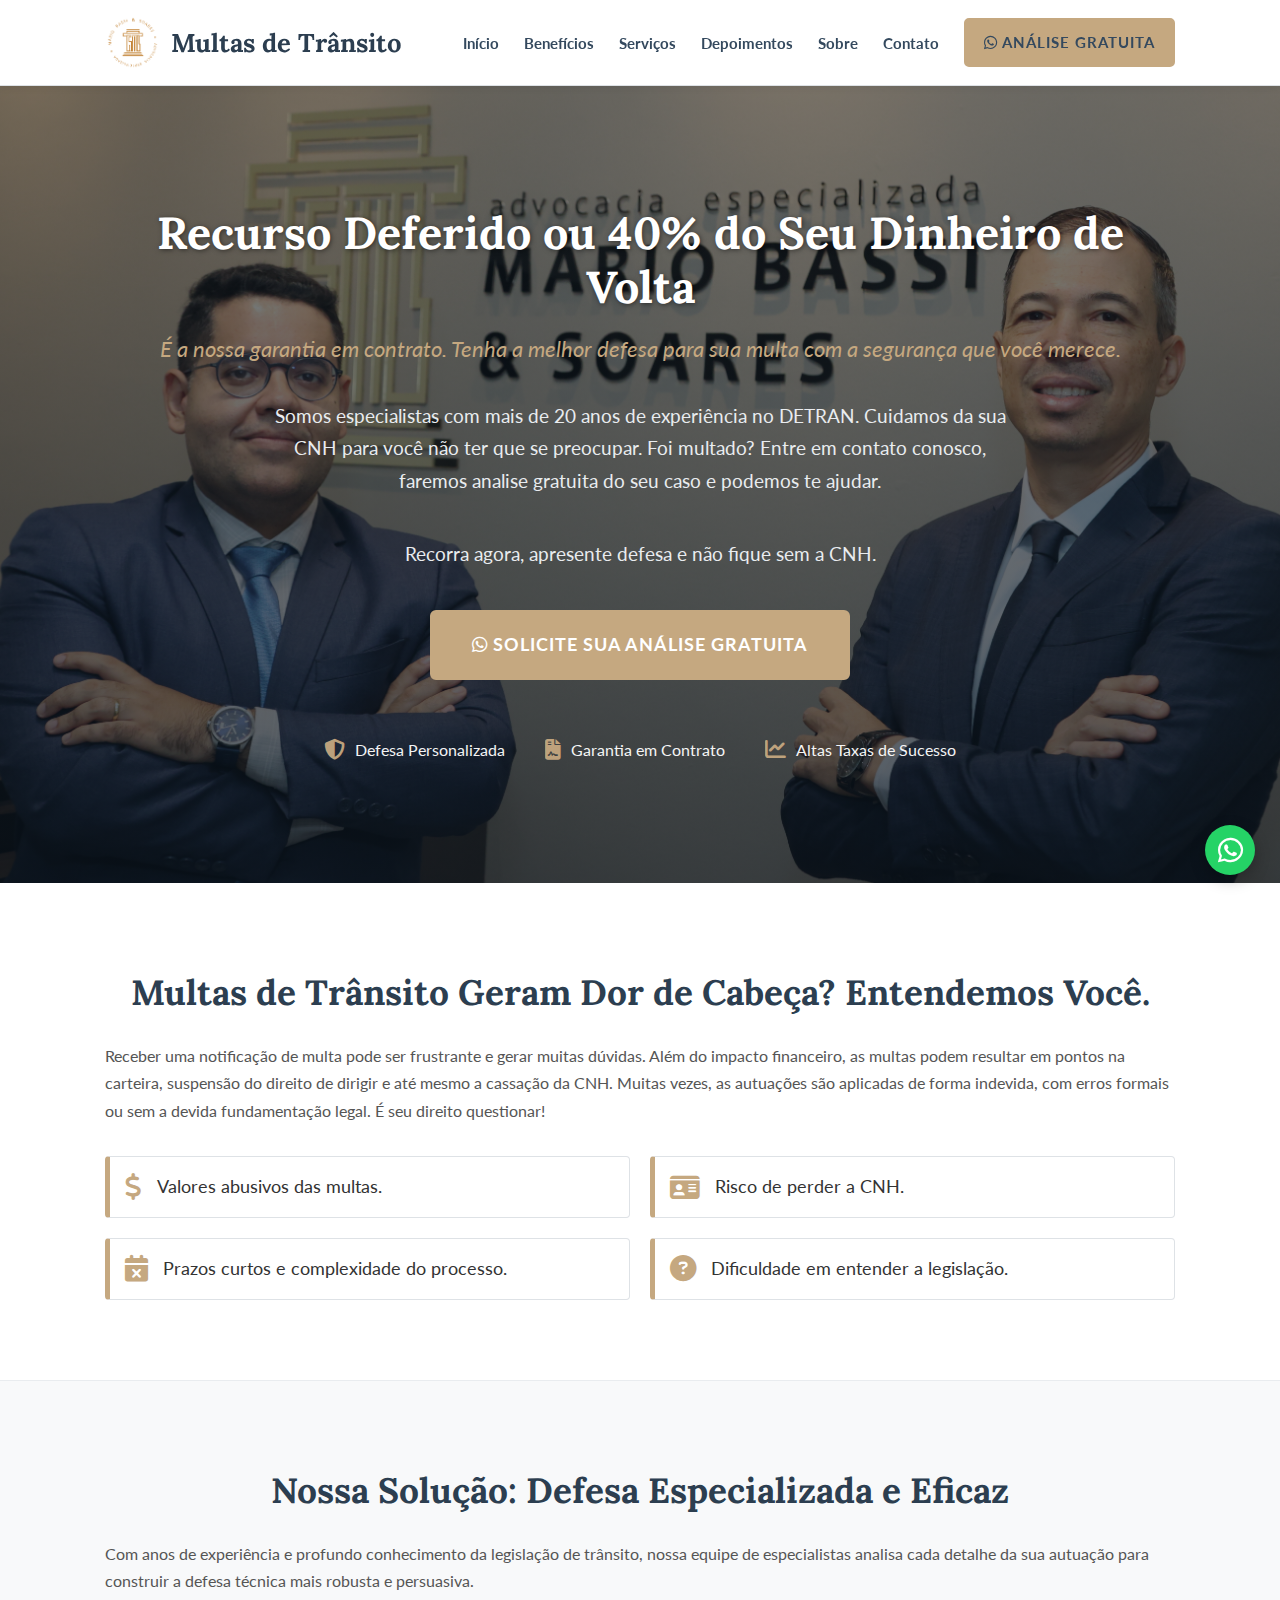
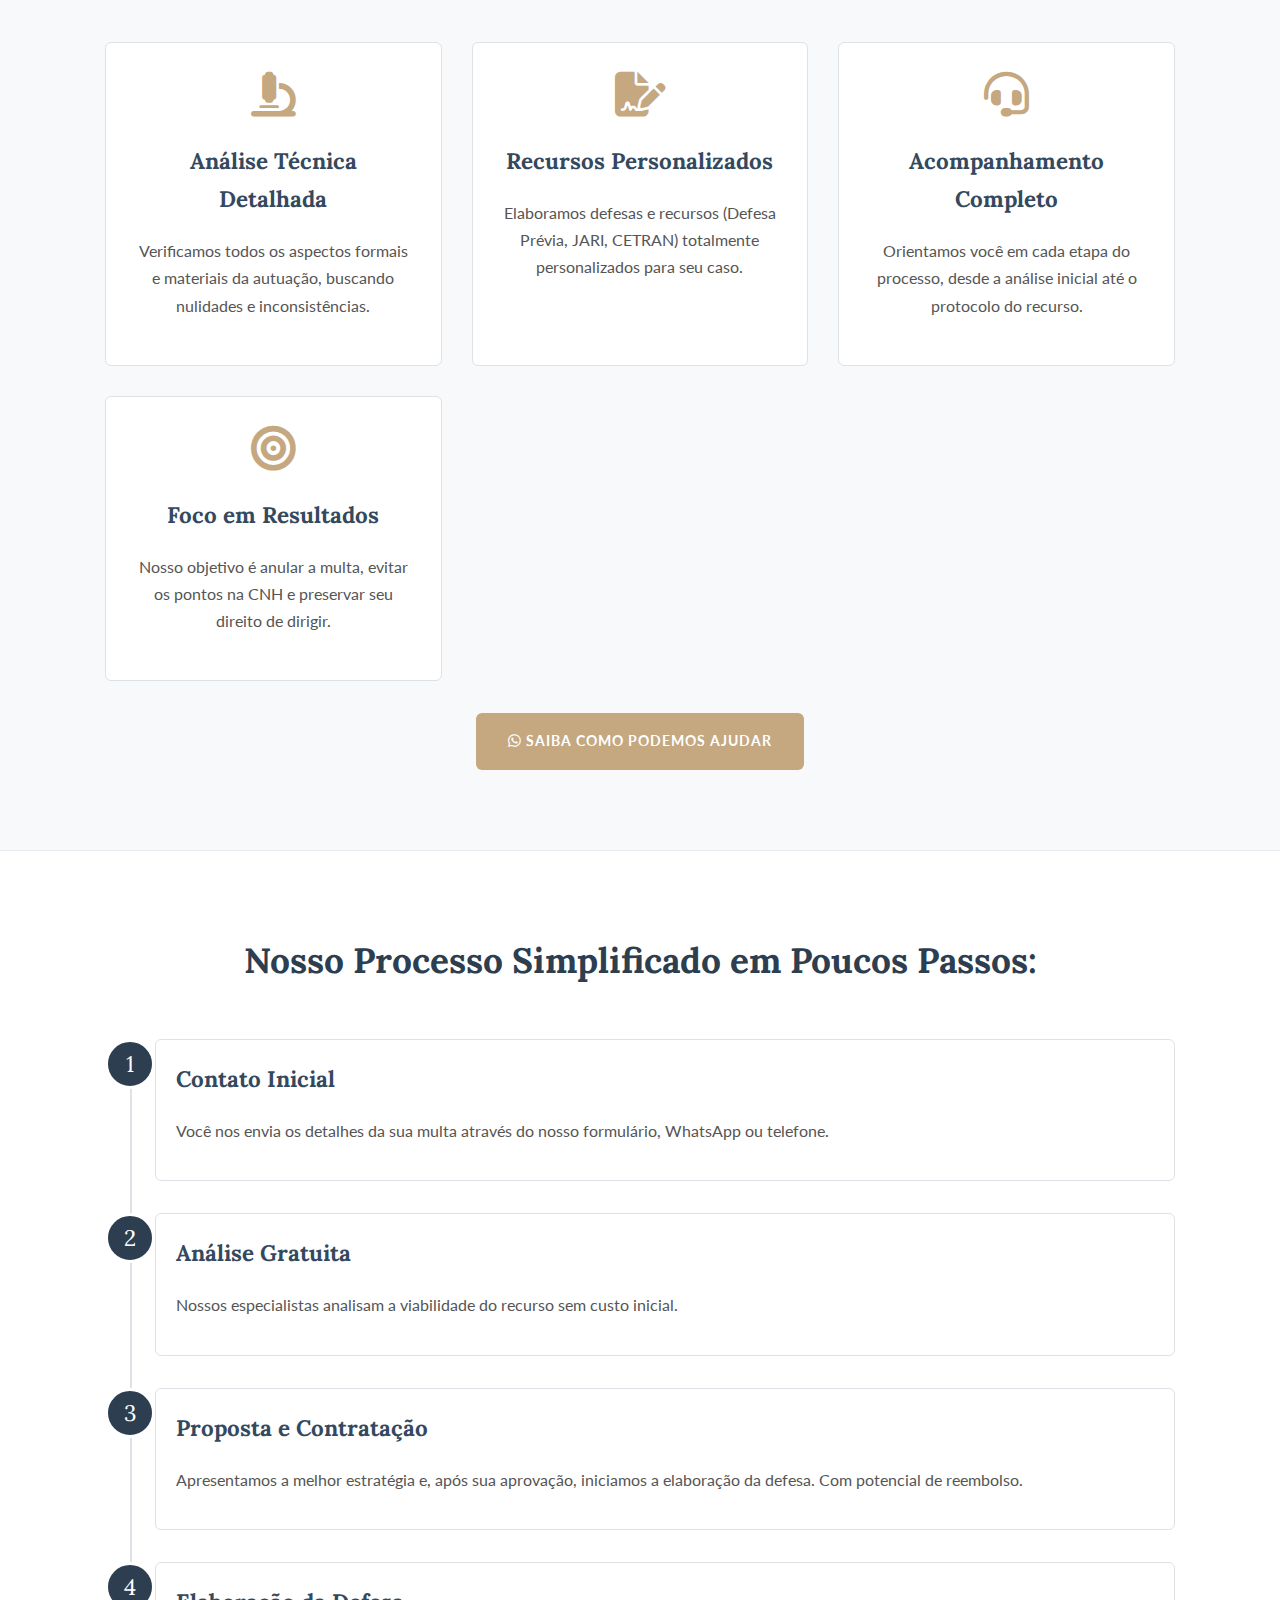
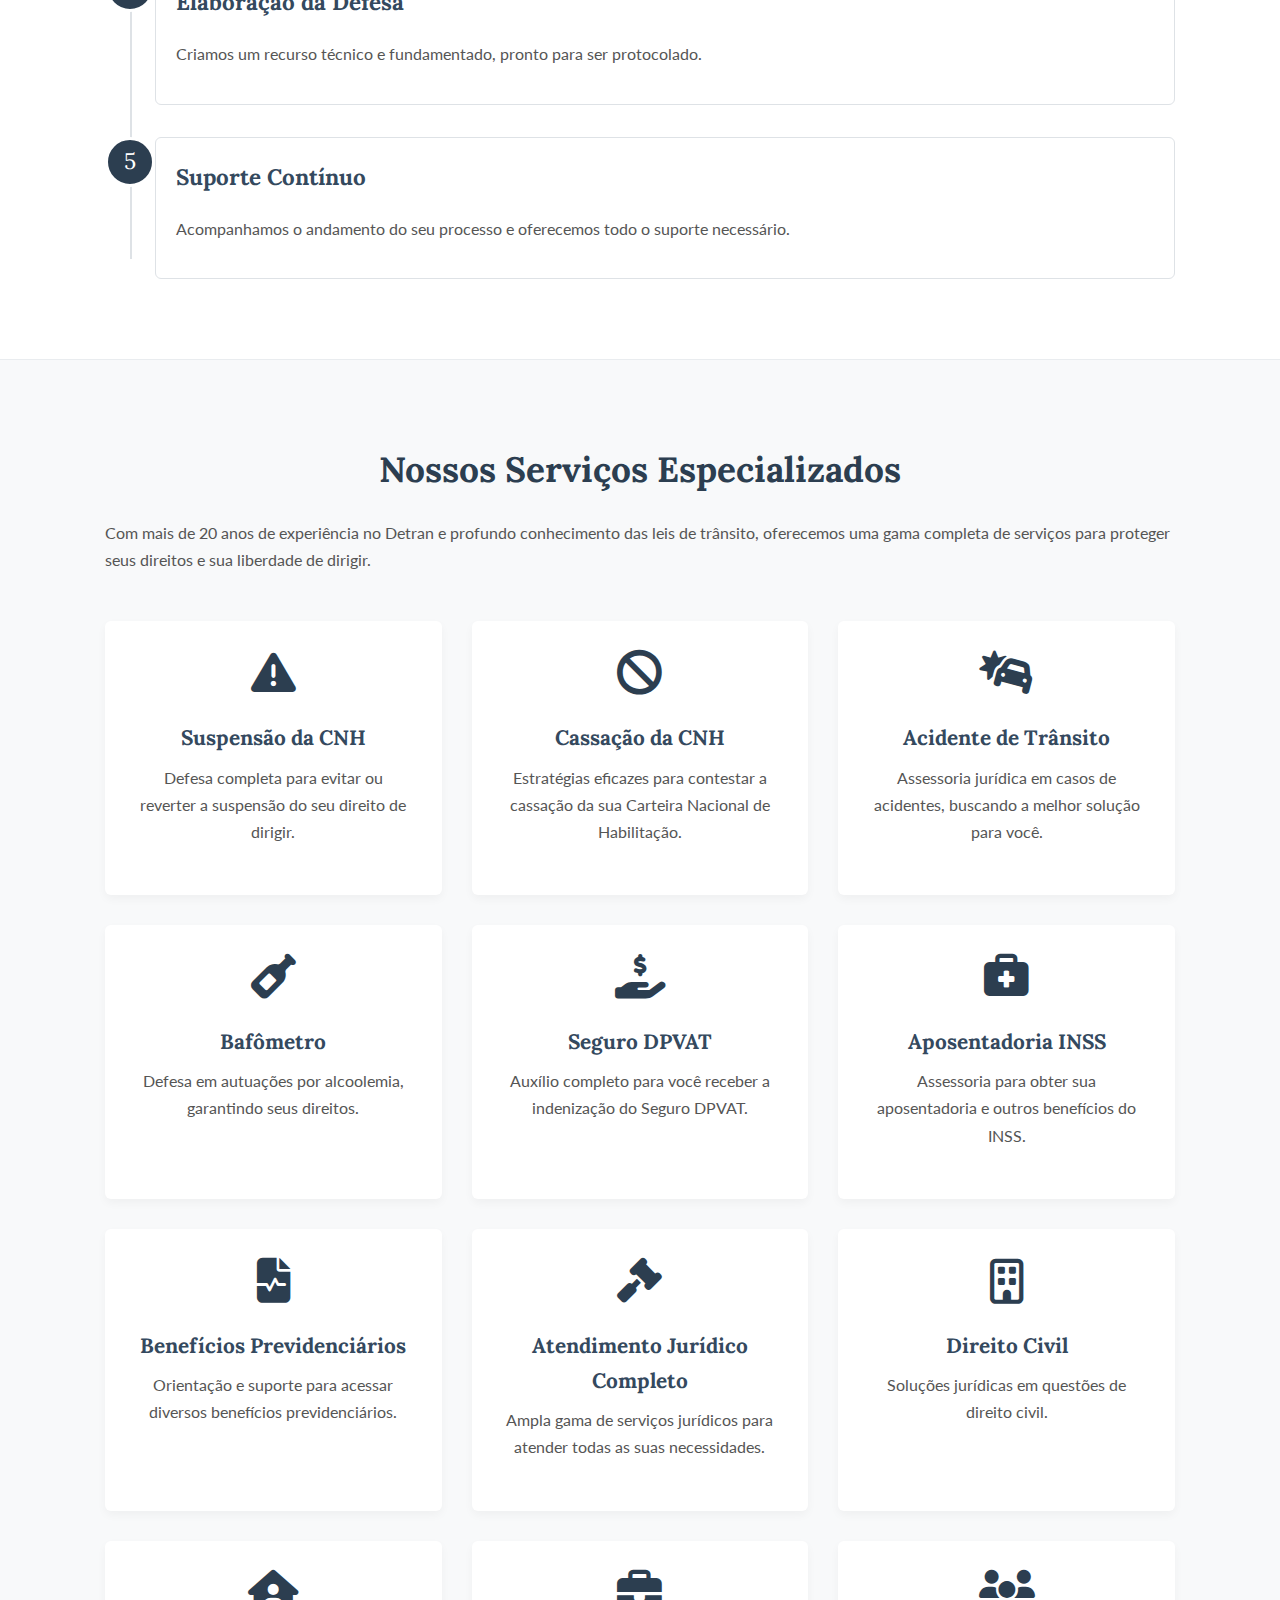
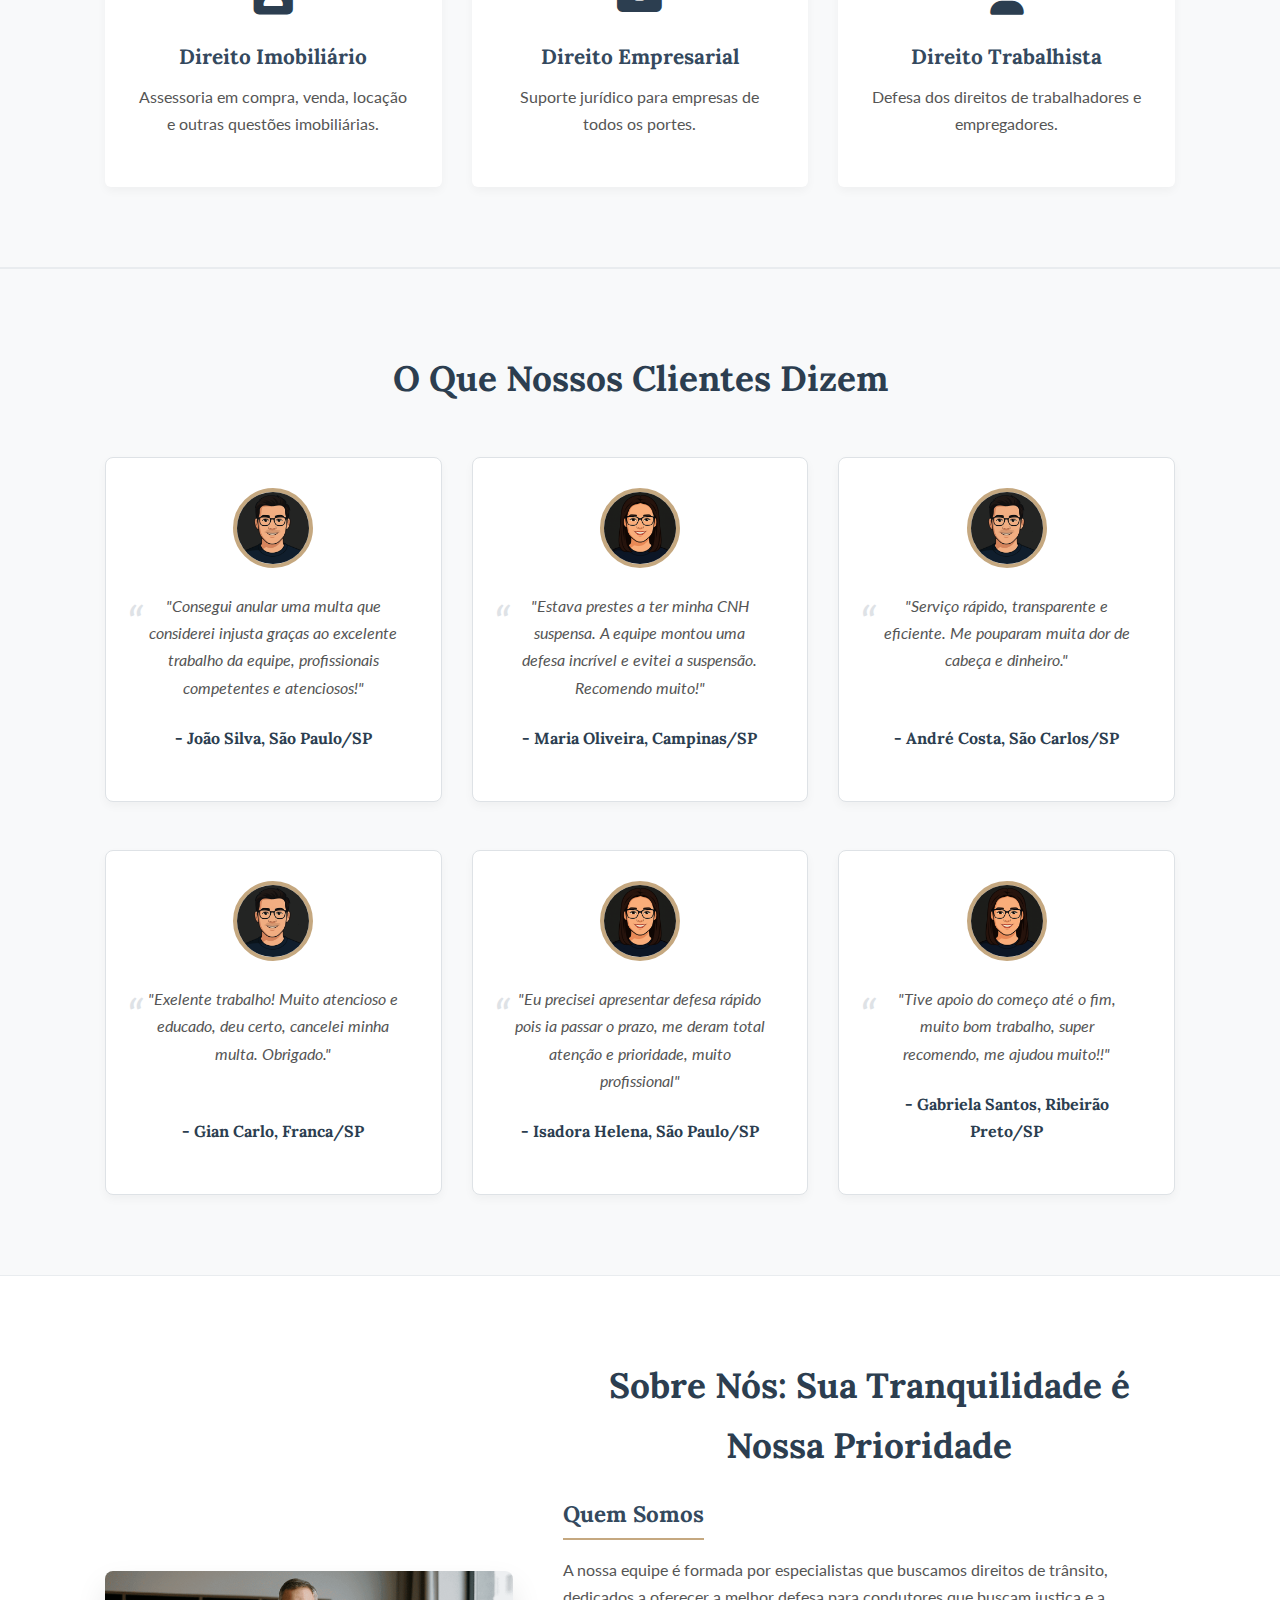
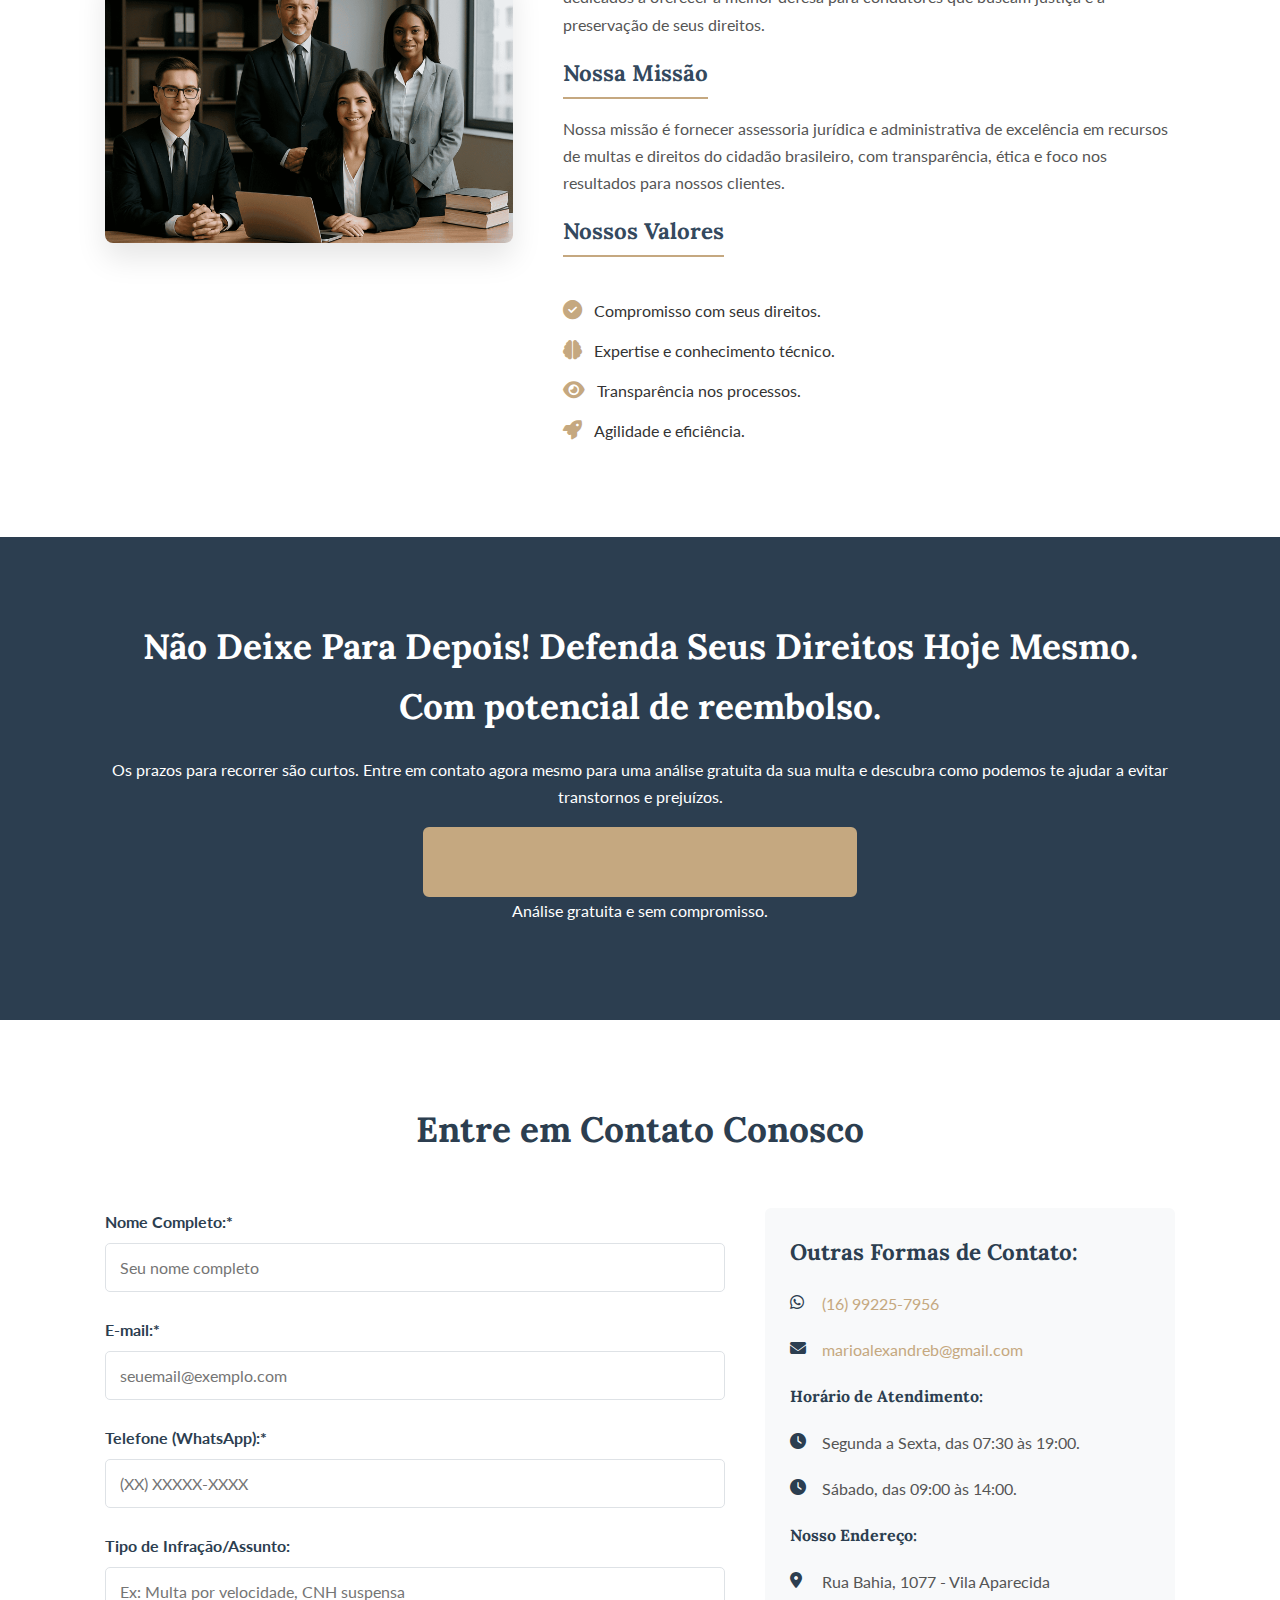
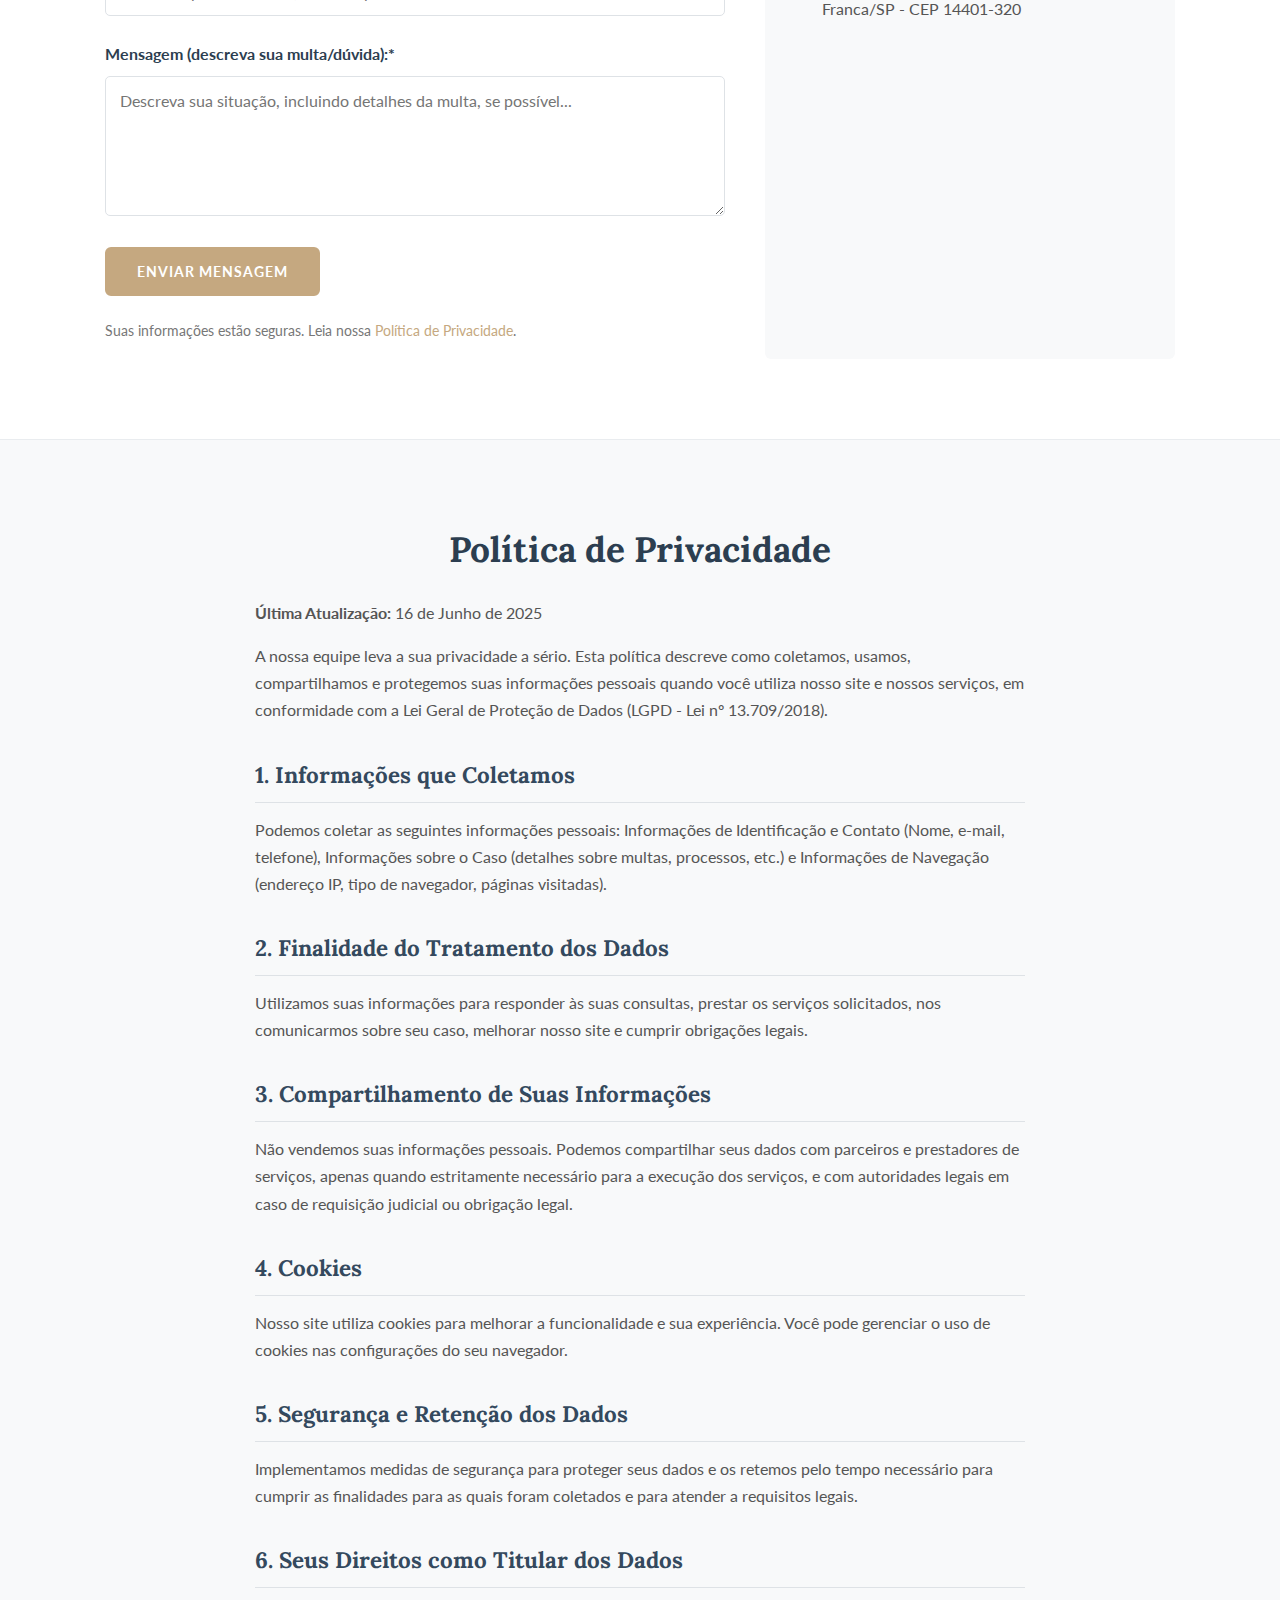
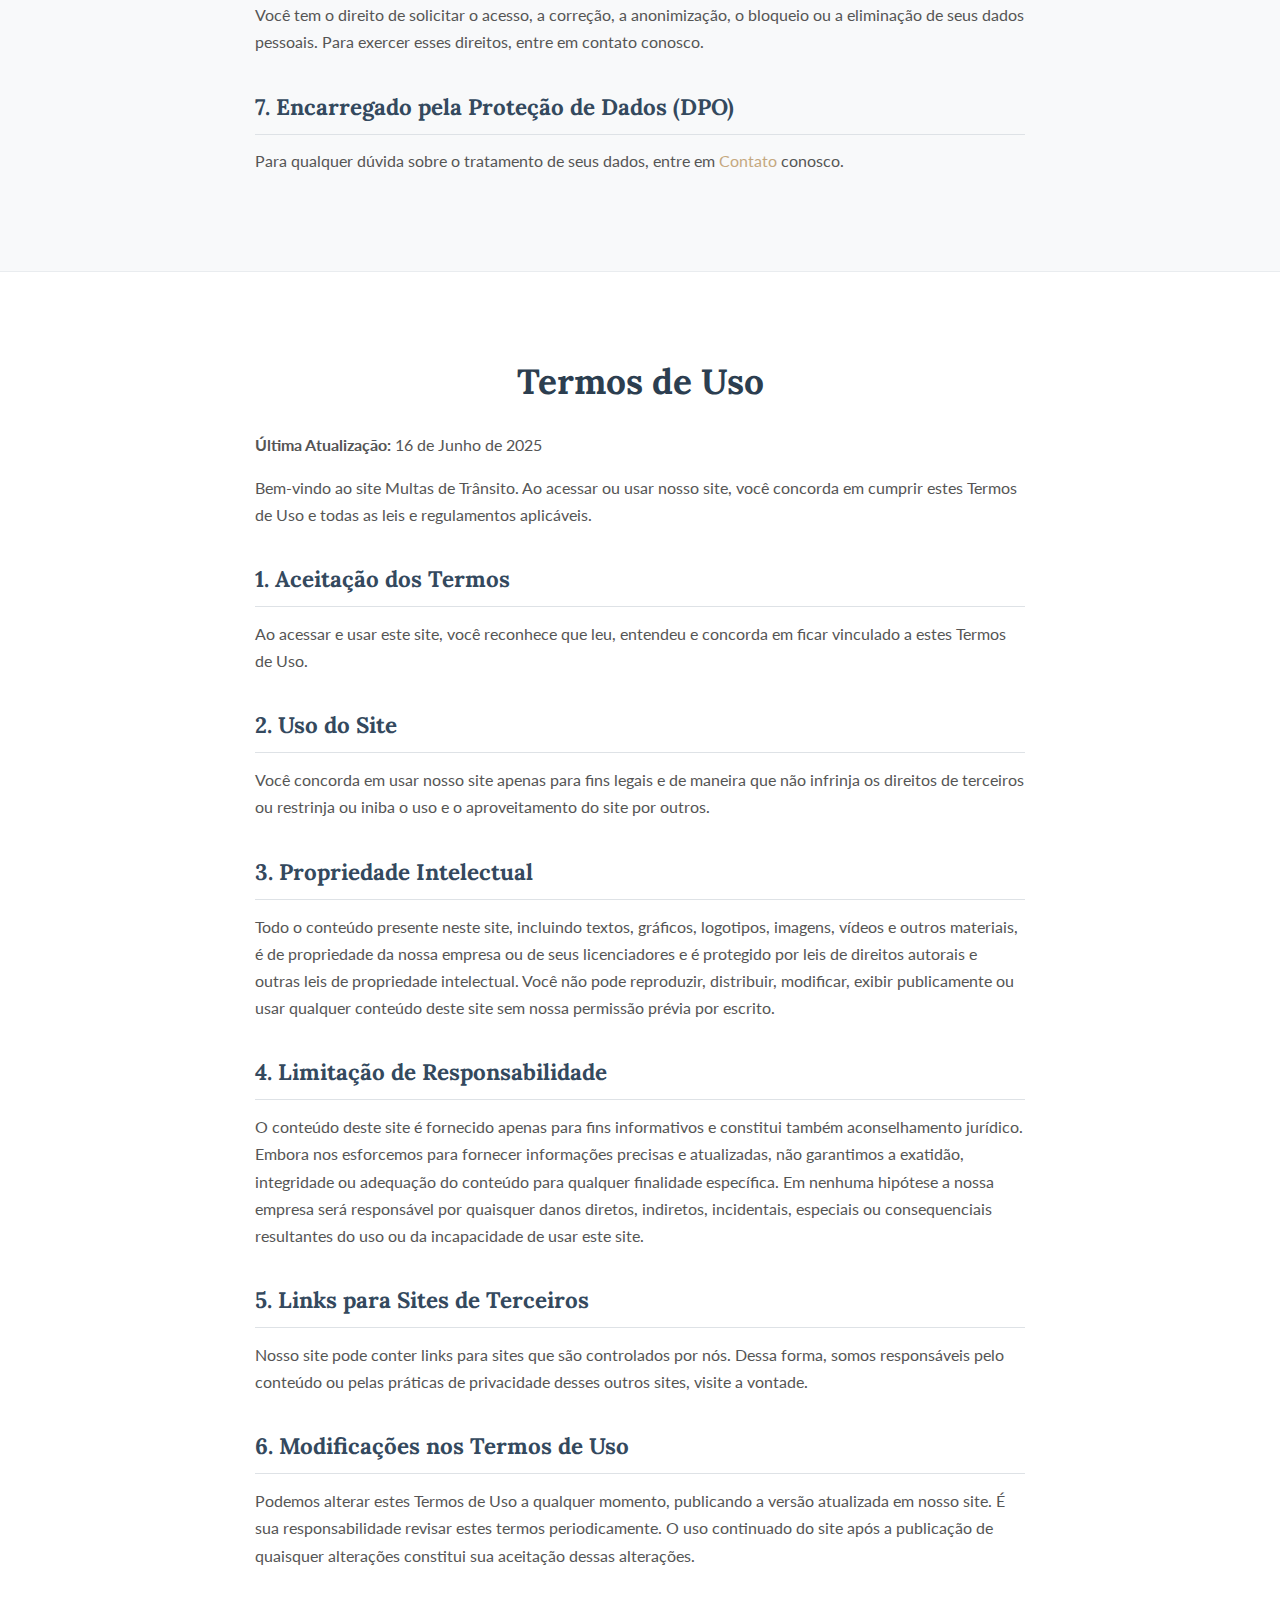
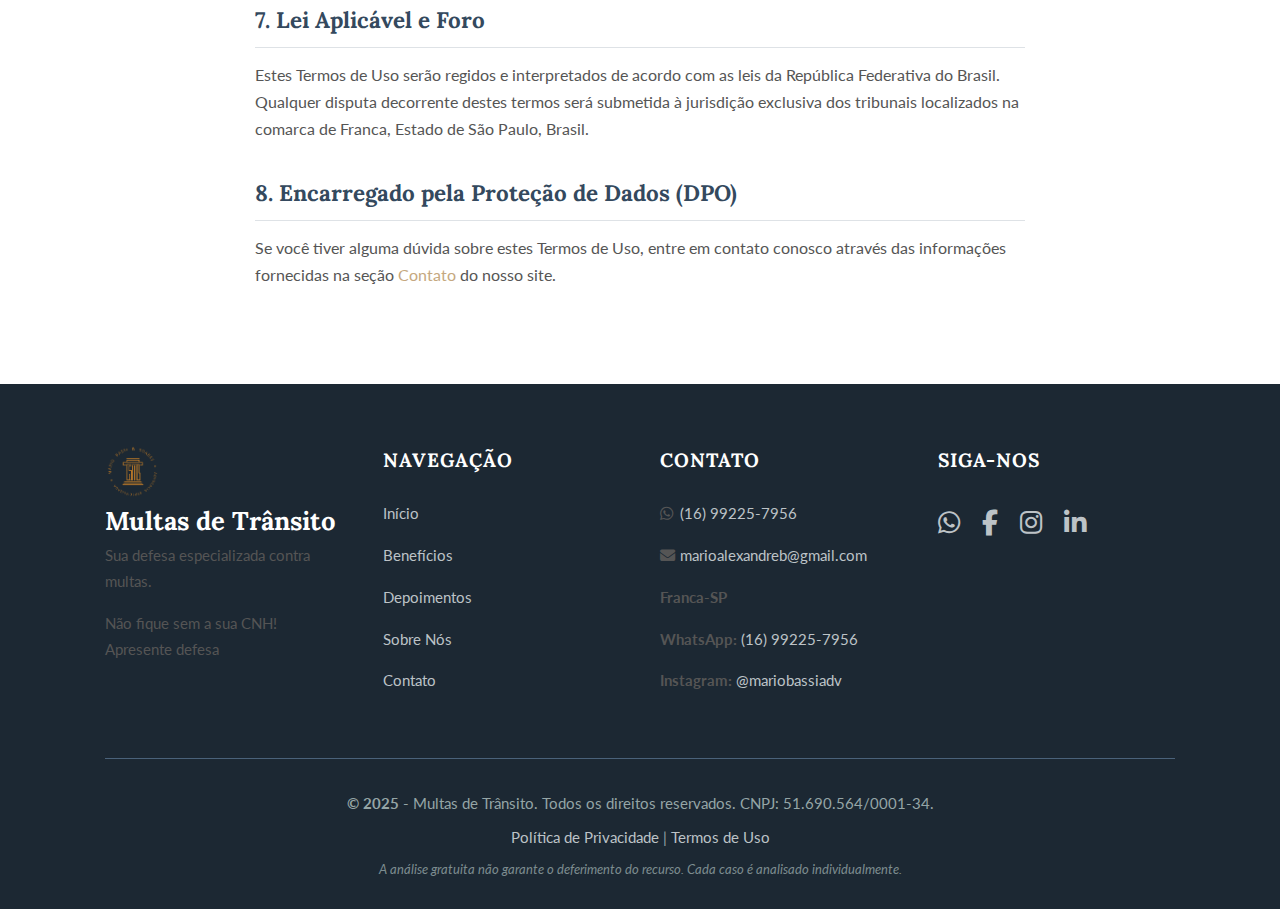
<file: index.html>
<!DOCTYPE html>
<html lang="pt-BR">
<head>
    <meta charset="UTF-8">
    <meta name="google-site-verification" content="iOhN4o1NbIGbyvt4f6LHT_sOsU5mcIjLRd_bsUdoE7w" />
    <meta name="google-site-verification" content="85oS1NWiDkWfAjLGDGQRCvmpbntGTzzvlZMg_hYpHRo" />
    <meta name="viewport" content="width=device-width, initial-scale=1.0">
    <title>Multas de Trânsito | Defesa Especializada | Como recorrer | Recurso deferido ou 40% de volta | Escritorio em Franca-SP</title>
    <meta name="description" content="Especialistas em recursos de multas de trânsito. Defenda seus direitos, evite pontos na CNH, recorra e não fique sem carta. Análise gratuita da sua multa. Escritório em Franca-SP">
    <meta name="recorrasuamulta" content="Defesa de Multas" />
    <meta name="robots" content="index, follow"/>
    <link rel="canonical" href="https://www.mariobassi.com/" />
    <link rel="stylesheet" href="style.css?v=2.1">
    <link rel="stylesheet" href="https://cdnjs.cloudflare.com/ajax/libs/font-awesome/6.5.2/css/all.min.css">
    <link rel="icon" href="favicon.ico?v=3" type="image/x-icon">
    <meta property="og:title" content="Defesa de Multas - Franca-SP" />
    <meta property="og:description" content="Evite perder sua CNH. Recorra com especialistas. Apresente defesa agora!" />
    <meta property="og:image" content="https://mariobassi.com/#serviços" />
    <meta property="og:url" content="https://mariobassi.com/" />
    <meta property="og:type" content="website" />
    <!-- Google tag (gtag.js) -->
    
    
    
    <!-- Google tag (gtag.js) --> <script async src="https://www.googletagmanager.com/gtag/js?id=AW-17273802091"></script> <script> window.dataLayer = window.dataLayer || []; function gtag(){dataLayer.push(arguments);} gtag('js', new Date()); gtag('config', 'AW-17273802091'); </script>
    <script async src="https://www.googletagmanager.com/gtag/js?id=G-4NSZ78BC07"></script>
    
    
    <script async custom-element="amp-analytics" src="https://cdn.ampproject.org/v0/amp-analytics-0.1.js"></script>
    <script>
      window.dataLayer = window.dataLayer || [];
      function gtag(){dataLayer.push(arguments);}
      gtag('js', new Date());
    
      gtag('config', 'G-4NSZ78BC07');
    </script>
    <!-- Google tag (gtag.js) -->
    <script async src="https://www.googletagmanager.com/gtag/js?id=AW-17273802091"></script>
    <script>
      window.dataLayer = window.dataLayer || [];
      function gtag(){dataLayer.push(arguments);}
      gtag('js', new Date());

      gtag('config', 'AW-17273802091');
    </script>
    <!-- Event snippet for Whatsapp conversion page
    In your html page, add the snippet and call gtag_report_conversion when someone clicks on the chosen link or button. -->
    <script>
    function gtag_report_conversion(url) {
      var callback = function () {
        if (typeof(url) != 'undefined') {
          window.location = url;
        }
      };
      gtag('event', 'conversion', {
          'send_to': 'AW-17273802091/Cl9FCKHK8YAbEOua5axA',
          'value': 1.0,
          'currency': 'BRL',
          'event_callback': callback
      });
      return false;
    }
    </script>
    
    
    
    <!-- Google Tag Manager -->
    <script>(function(w,d,s,l,i){w[l]=w[l]||[];w[l].push({'gtm.start':
    new Date().getTime(),event:'gtm.js'});var f=d.getElementsByTagName(s)[0],
    j=d.createElement(s),dl=l!='dataLayer'?'&l='+l:'';j.async=true;j.src=
    'https://www.googletagmanager.com/gtm.js?id='+i+dl;f.parentNode.insertBefore(j,f);
    })(window,document,'script','dataLayer','GTM-P6S6MGQF');</script>
    <!-- End Google Tag Manager -->
</head> 
<body>
    <header>
        <div class="container">
            <a href="#inicio" class="logo"><img src="Logo_principal.png?v=3" alt="Soluções/Multas de Trânsito Logo" class="logo-img">Multas de Trânsito</a>
            <nav class="main-nav">
                <button class="menu-toggle" aria-label="Abrir menu" aria-expanded="false">
                    <i class="fas fa-bars"></i>
                </button>
                <ul>
                    <li><a href="#inicio">Início</a></li>
                    <li><a href="#solucao">Benefícios</a></li>
                    <li><a href="#servicos">Serviços</a></li>
                    <li><a href="#depoimentos">Depoimentos</a></li>
                    <li><a href="#sobre">Sobre</a></li>
                    <li><a href="#contato">Contato</a></li>
                    <li><a href="https://wa.me/5516992257956?text=Ol%C3%A1%2C%20Vi%20o%20servi%C3%A7o%20de%20voc%C3%AAs%20no%20site%2C%20estou%20precisando%20de%20ajuda%20com%20a%20CNH%20e%20gostaria%20de%20uma%20an%C3%A1lise%20gratuita." class="btn btn-primary nav-cta" target="_blank"> <i class="fab fa-whatsapp"></i> Análise Gratuita</a></li>
                </ul>
            </nav>
        </div>
    </header>

    <main>
        <section id="inicio" class="hero">
            <div class="container">
                <h1>Recurso Deferido ou 40% do Seu Dinheiro de Volta</h1>
                <p class="hero-sub-guarantee">É a nossa garantia em contrato. Tenha a melhor defesa para sua multa com a segurança que você merece.</p>
                <p class="subtitle">Somos especialistas com mais de 20 anos de experiência no DETRAN. Cuidamos da sua CNH para você não ter que se preocupar. Foi multado? Entre em contato conosco, faremos analise gratuita do seu caso e podemos te ajudar.</p>
                <p class="subtitle">Recorra agora, apresente defesa e não fique sem a CNH.</p>
                <a href="https://wa.me/5516992257956?text=Ol%C3%A1%2C%20Vi%20o%20servi%C3%A7o%20de%20voc%C3%AAs%20no%20site%2C%20estou%20precisando%20de%20ajuda%20com%20a%20CNH%20e%20gostaria%20de%20uma%20an%C3%A1lise%20gratuita." class="btn btn-primary btn-large hero-cta" target="_blank"><i class="fab fa-whatsapp"></i> Solicite Sua Análise Gratuita</a>
                <div class="hero-benefits">
                    <div><i class="fas fa-shield-alt"></i> Defesa Personalizada</div>
                    <div><i class="fas fa-file-contract"></i> Garantia em Contrato</div>
                    <div><i class="fas fa-chart-line"></i> Altas Taxas de Sucesso</div>
                </div>
            </div>
        </section>

        <section id="problema" class="section-padding">
            <div class="container">
                <h2>Multas de Trânsito Geram Dor de Cabeça? Entendemos Você.</h2>
                <p>Receber uma notificação de multa pode ser frustrante e gerar muitas dúvidas. Além do impacto financeiro, as multas podem resultar em pontos na carteira, suspensão do direito de dirigir e até mesmo a cassação da CNH. Muitas vezes, as autuações são aplicadas de forma indevida, com erros formais ou sem a devida fundamentação legal. É seu direito questionar!</p>
                <ul class="problem-list">
                    <li><i class="fas fa-dollar-sign"></i> Valores abusivos das multas.</li>
                    <li><i class="fas fa-id-card"></i> Risco de perder a CNH.</li>
                    <li><i class="fas fa-calendar-times"></i> Prazos curtos e complexidade do processo.</li>
                    <li><i class="fas fa-question-circle"></i> Dificuldade em entender a legislação.</li>
                </ul>
            </div>
        </section>

        <section id="solucao" class="section-padding bg-light">
            <div class="container">
                <h2>Nossa Solução: Defesa Especializada e Eficaz</h2>
                <p>Com anos de experiência e profundo conhecimento da legislação de trânsito, nossa equipe de especialistas analisa cada detalhe da sua autuação para construir a defesa técnica mais robusta e persuasiva.</p>
                <div class="solution-features">
                    <div class="feature-item">
                        <i class="fas fa-microscope"></i>
                        <h3>Análise Técnica Detalhada</h3>
                        <p>Verificamos todos os aspectos formais e materiais da autuação, buscando nulidades e inconsistências.</p>
                    </div>
                    <div class="feature-item">
                        <i class="fas fa-file-signature"></i>
                        <h3>Recursos Personalizados</h3>
                        <p>Elaboramos defesas e recursos (Defesa Prévia, JARI, CETRAN) totalmente personalizados para seu caso.</p>
                    </div>
                    <div class="feature-item">
                        <i class="fas fa-headset"></i>
                        <h3>Acompanhamento Completo</h3>
                        <p>Orientamos você em cada etapa do processo, desde a análise inicial até o protocolo do recurso.</p>
                    </div>
                    <div class="feature-item">
                        <i class="fas fa-bullseye"></i>
                        <h3>Foco em Resultados</h3>
                        <p>Nosso objetivo é anular a multa, evitar os pontos na CNH e preservar seu direito de dirigir.</p>
                    </div>
                </div>
                <div class="text-center cta-section-button">
                    <a href="https://wa.me/5516992257956?text=Ol%C3%A1%2C%20Vi%20o%20servi%C3%A7o%20de%20voc%C3%AAs%20no%20site%2C%20estou%20precisando%20de%20ajuda%20com%20a%20CNH%20e%20gostaria%20de%20uma%20an%C3%A1lise%20gratuita." class="btn btn-secondary" target="_blank"><i class="fab fa-whatsapp"></i> Saiba Como Podemos Ajudar</a>
                </div>
            </div>
        </section>

        <section id="como-funciona" class="section-padding">
            <div class="container">
                <h2>Nosso Processo Simplificado em Poucos Passos:</h2>
                <ol class="process-steps">
                    <li>
                        <div class="step-number">1</div>
                        <div class="step-content">
                            <h3>Contato Inicial</h3>
                            <p>Você nos envia os detalhes da sua multa através do nosso formulário, WhatsApp ou telefone.</p>
                        </div>
                    </li>
                    <li>
                        <div class="step-number">2</div>
                        <div class="step-content">
                            <h3>Análise Gratuita</h3>
                            <p>Nossos especialistas analisam a viabilidade do recurso sem custo inicial.</p>
                        </div>
                    </li>
                    <li>
                        <div class="step-number">3</div>
                        <div class="step-content">
                            <h3>Proposta e Contratação</h3>
                            <p>Apresentamos a melhor estratégia e, após sua aprovação, iniciamos a elaboração da defesa. Com potencial de reembolso.</p>
                        </div>
                    </li>
                    <li>
                        <div class="step-number">4</div>
                        <div class="step-content">
                            <h3>Elaboração da Defesa</h3>
                            <p>Criamos um recurso técnico e fundamentado, pronto para ser protocolado.</p>
                        </div>
                    </li>
                     <li>
                        <div class="step-number">5</div>
                        <div class="step-content">
                            <h3>Suporte Contínuo</h3>
                            <p>Acompanhamos o andamento do seu processo e oferecemos todo o suporte necessário.</p>
                        </div>
                    </li>
                </ol>
            </div>
        </section>

        <section id="servicos" class="section-padding bg-light">
            <div class="container">
                <h2>Nossos Serviços Especializados</h2>
                <p>Com mais de 20 anos de experiência no Detran e profundo conhecimento das leis de trânsito, oferecemos uma gama completa de serviços para proteger seus direitos e sua liberdade de dirigir.</p>
                <div class="services-grid">
                    <div class="service-card">
                        <i class="fas fa-exclamation-triangle"></i>
                        <h3>Suspensão da CNH</h3>
                        <p>Defesa completa para evitar ou reverter a suspensão do seu direito de dirigir.</p>
                    </div>
                    <div class="service-card">
                        <i class="fas fa-ban"></i>
                        <h3>Cassação da CNH</h3>
                        <p>Estratégias eficazes para contestar a cassação da sua Carteira Nacional de Habilitação.</p>
                    </div>
                    <div class="service-card">
                        <i class="fas fa-car-crash"></i>
                        <h3>Acidente de Trânsito</h3>
                        <p>Assessoria jurídica em casos de acidentes, buscando a melhor solução para você.</p>
                    </div>
                    <div class="service-card">
                        <i class="fas fa-wine-bottle"></i>
                        <h3>Bafômetro</h3>
                        <p>Defesa em autuações por alcoolemia, garantindo seus direitos.</p>
                    </div>
                    <div class="service-card">
                        <i class="fas fa-hand-holding-usd"></i>
                        <h3>Seguro DPVAT</h3>
                        <p>Auxílio completo para você receber a indenização do Seguro DPVAT.</p>
                    </div>
                    <div class="service-card">
                        <i class="fas fa-briefcase-medical"></i>
                        <h3>Aposentadoria INSS</h3>
                        <p>Assessoria para obter sua aposentadoria e outros benefícios do INSS.</p>
                    </div>
                    <div class="service-card">
                        <i class="fas fa-file-medical-alt"></i>
                        <h3>Benefícios Previdenciários</h3>
                        <p>Orientação e suporte para acessar diversos benefícios previdenciários.</p>
                    </div>
                    <div class="service-card">
                        <i class="fas fa-gavel"></i>
                        <h3>Atendimento Jurídico Completo</h3>
                        <p>Ampla gama de serviços jurídicos para atender todas as suas necessidades.</p>
                    </div>
                    <div class="service-card">
                        <i class="far fa-building"></i>
                        <h3>Direito Civil</h3>
                        <p>Soluções jurídicas em questões de direito civil.</p>
                    </div>
                    <div class="service-card">
                        <i class="fas fa-house-user"></i>
                        <h3>Direito Imobiliário</h3>
                        <p>Assessoria em compra, venda, locação e outras questões imobiliárias.</p>
                    </div>
                    <div class="service-card">
                        <i class="fas fa-briefcase"></i>
                        <h3>Direito Empresarial</h3>
                        <p>Suporte jurídico para empresas de todos os portes.</p>
                    </div>
                    <div class="service-card">
                        <i class="fas fa-users"></i>
                        <h3>Direito Trabalhista</h3>
                        <p>Defesa dos direitos de trabalhadores e empregadores.</p>
                    </div>
                </div>
            </div>
        </section>

        <section id="depoimentos" class="section-padding bg-light">
            <div class="container">
                <h2>O Que Nossos Clientes Dizem</h2>
                <div class="testimonials-grid">
                    <div class="testimonial-card">
                        <img src="./cliente1.png" alt="Foto Cliente 1" class="testimonial-img">
                        <p>"Consegui anular uma multa que considerei injusta graças ao excelente trabalho da equipe, profissionais competentes e atenciosos!"</p>
                        <h4>- João Silva, São Paulo/SP</h4>
                    </div>
                    <div class="testimonial-card">
                        <img src="./cliente2.png" alt="Foto Cliente 2" class="testimonial-img">
                        <p>"Estava prestes a ter minha CNH suspensa. A equipe montou uma defesa incrível e evitei a suspensão. Recomendo muito!"</p>
                        <h4>- Maria Oliveira, Campinas/SP</h4>
                    </div>
                    <div class="testimonial-card">
                        <img src="./cliente1.png" alt="Foto Cliente 3" class="testimonial-img">
                        <p>"Serviço rápido, transparente e eficiente. Me pouparam muita dor de cabeça e dinheiro."</p>
                        <h4>- André Costa, São Carlos/SP</h4>
                    </div>
                </div>
                <div class="testimonials-grid">
                    <div class="testimonial-card">
                        <img src="./cliente1.png" alt="Foto Cliente 1" class="testimonial-img">
                        <p>"Exelente trabalho! Muito atencioso e educado, deu certo, cancelei minha multa. Obrigado."</p>
                        <h4>- Gian Carlo, Franca/SP</h4>
                    </div>
                    <div class="testimonial-card">
                        <img src="./cliente2.png" alt="Foto Cliente 2" class="testimonial-img">
                        <p>"Eu precisei apresentar defesa rápido pois ia passar o prazo, me deram total atenção e prioridade, muito profissional"</p>
                        <h4>- Isadora Helena, São Paulo/SP</h4>
                    </div>
                    <div class="testimonial-card">
                        <img src="./cliente2.png" alt="Foto Cliente 3" class="testimonial-img">
                        <p>"Tive apoio do começo até o fim, muito bom trabalho, super recomendo, me ajudou muito!!"</p>
                        <h4>- Gabriela Santos, Ribeirão Preto/SP</h4>
                    </div>
                </div>
            </div>
        </section>

        <section id="sobre" class="section-padding">
            <div class="container about-us-container">
                <div class="about-us-image">
                    <img src="./equipe.png?v=2" alt="Equipe Multas de Trânsito">
                </div>
                <div class="about-us-content">
                    <h2>Sobre Nós: Sua Tranquilidade é Nossa Prioridade</h2>
                    <h3>Quem Somos</h3>
                    <p>A nossa equipe é formada por especialistas que buscamos direitos de trânsito, dedicados a oferecer a melhor defesa para condutores que buscam justiça e a preservação de seus direitos.</p>
                    <h3>Nossa Missão</h3>
                    <p>Nossa missão é fornecer assessoria jurídica e administrativa de excelência em recursos de multas e direitos do cidadão brasileiro, com transparência, ética e foco nos resultados para nossos clientes.</p>
                    <h3>Nossos Valores</h3>
                    <ul>
                        <li><i class="fas fa-check-circle"></i> Compromisso com seus direitos.</li>
                        <li><i class="fas fa-brain"></i> Expertise e conhecimento técnico.</li>
                        <li><i class="fas fa-eye"></i> Transparência nos processos.</li>
                        <li><i class="fas fa-rocket"></i> Agilidade e eficiência.</li>
                    </ul>
                </div>
            </div>
        </section>

        <section id="final-cta" class="section-padding bg-primary text-light">
            <div class="container text-center">
                <h2>Não Deixe Para Depois! Defenda Seus Direitos Hoje Mesmo. Com potencial de reembolso.</h2>
                <p>Os prazos para recorrer são curtos. Entre em contato agora mesmo para uma análise gratuita da sua multa e descubra como podemos te ajudar a evitar transtornos e prejuízos.</p>
                <a href="https://wa.me/5516992257956?text=Ol%C3%A1%2C%20Vi%20o%20servi%C3%A7o%20de%20voc%C3%AAs%20no%20site%2C%20estou%20precisando%20de%20ajuda%20com%20a%20CNH%20e%20gostaria%20de%20uma%20an%C3%A1lise%20gratuita." class="btn btn-primary btn-large"><i class="fab fa-whatsapp"></i> QUERO MINHA ANÁLISE GRATUITA</a>
                <p class="small-text">Análise gratuita e sem compromisso.</p>
            </div>
        </section>

        <section id="contato" class="section-padding">
            <div class="container">
                <h2>Entre em Contato Conosco</h2>
                <div class="contact-wrapper">
                    <div class="contact-form">
                        <form action="https://formsubmit.co/marioalexandreb@gmail.com" method="POST">
                            <input type="hidden" name="_next" value="https://mariobassi.com/obrigado.html">
                            <input type="hidden" name="_subject" value="Novo Contato - Recurso de Multa">
                            <input type="hidden" name="_captcha" value="false">
                            <input type="hidden" name="_template" value="table">
                            <div class="form-group">
                                <label for="nome">Nome Completo:*</label>
                                <input type="text" id="nome" name="nome" placeholder="Seu nome completo" required>
                            </div>
                            <div class="form-group">
                                <label for="email">E-mail:*</label>
                                <input type="email" id="email" name="email" placeholder="seuemail@exemplo.com" required>
                            </div>
                            <div class="form-group">
                                <label for="telefone">Telefone (WhatsApp):*</label>
                                <input type="tel" id="telefone" name="telefone" placeholder="(XX) XXXXX-XXXX" required >
                            </div>
                            <div class="form-group">
                                <label for="assunto">Tipo de Infração/Assunto:</label>
                                <input type="text" id="assunto" name="assunto" placeholder="Ex: Multa por velocidade, CNH suspensa">
                            </div>
                            <div class="form-group">
                                <label for="mensagem">Mensagem (descreva sua multa/dúvida):*</label>
                                <textarea id="mensagem" name="mensagem" rows="5" required placeholder="Descreva sua situação, incluindo detalhes da multa, se possível..."></textarea>
                            </div>
                            <button type="submit" class="btn btn-primary">Enviar Mensagem</button>
                            <p class="privacy-notice">Suas informações estão seguras. Leia nossa <a href="#privacidade">Política de Privacidade</a>.</p>
                        </form>
                    </div>
                    <div class="contact-info">
                        <h3>Outras Formas de Contato:</h3>
                        <p><i class="fab fa-whatsapp"></i> <a href="https://wa.me/5516992257956?text=Ol%C3%A1%2C%20Vi%20o%20servi%C3%A7o%20de%20voc%C3%AAs%20no%20site%2C%20estou%20precisando%20de%20ajuda%20com%20a%20CNH%20e%20gostaria%20de%20uma%20an%C3%A1lise%20gratuita." target="_blank">(16) 99225-7956</a></p>
                        <p><i class="fas fa-envelope"></i> <a href="mailto:marioalexandreb@gmail.com">marioalexandreb@gmail.com</a></p>
                        <h4>Horário de Atendimento:</h4>
                        <p><i class="fas fa-clock"></i> Segunda a Sexta, das 07:30 às 19:00.</p>
                        <p><i class="fas fa-clock"></i> Sábado, das 09:00 às 14:00.</p>
                        <h4>Nosso Endereço:</h4>
                        <p><i class="fas fa-map-marker-alt"></i> Rua Bahia, 1077 - Vila Aparecida <br>Franca/SP - CEP 14401-320</p>
                    </div>
                </div>
            </div>
        </section>

        <section id="privacidade" class="section-padding bg-light">
            <div class="container legal-text">
                <h2>Política de Privacidade</h2>
                <p><strong>Última Atualização:</strong> 16 de Junho de 2025</p>
                <p>A nossa equipe leva a sua privacidade a sério. Esta política descreve como coletamos, usamos, compartilhamos e protegemos suas informações pessoais quando você utiliza nosso site e nossos serviços, em conformidade com a Lei Geral de Proteção de Dados (LGPD - Lei nº 13.709/2018).</p>

                <h3>1. Informações que Coletamos</h3>
                <p>Podemos coletar as seguintes informações pessoais: Informações de Identificação e Contato (Nome, e-mail, telefone), Informações sobre o Caso (detalhes sobre multas, processos, etc.) e Informações de Navegação (endereço IP, tipo de navegador, páginas visitadas).</p>
                

                <h3>2. Finalidade do Tratamento dos Dados</h3>
                <p>Utilizamos suas informações para responder às suas consultas, prestar os serviços solicitados, nos comunicarmos sobre seu caso, melhorar nosso site e cumprir obrigações legais.</p>

                <h3>3. Compartilhamento de Suas Informações</h3>
                <p>Não vendemos suas informações pessoais. Podemos compartilhar seus dados com parceiros e prestadores de serviços, apenas quando estritamente necessário para a execução dos serviços, e com autoridades legais em caso de requisição judicial ou obrigação legal.</p>

                <h3>4. Cookies</h3>
                <p>Nosso site utiliza cookies para melhorar a funcionalidade e sua experiência. Você pode gerenciar o uso de cookies nas configurações do seu navegador.</p>

                <h3>5. Segurança e Retenção dos Dados</h3>
                <p>Implementamos medidas de segurança para proteger seus dados e os retemos pelo tempo necessário para cumprir as finalidades para as quais foram coletados e para atender a requisitos legais.</p>

                <h3>6. Seus Direitos como Titular dos Dados</h3>
                <p>Você tem o direito de solicitar o acesso, a correção, a anonimização, o bloqueio ou a eliminação de seus dados pessoais. Para exercer esses direitos, entre em contato conosco.</p>

                <h3>7. Encarregado pela Proteção de Dados (DPO)</h3>
                <p>Para qualquer dúvida sobre o tratamento de seus dados, entre em <a href="#contato">Contato</a> conosco.</p>
            </div>
        </section>

        <section id="termos" class="section-padding">
            <div class="container legal-text">
                <h2>Termos de Uso</h2>
                <p><strong>Última Atualização:</strong> 16 de Junho de 2025</p>
                <p>Bem-vindo ao site Multas de Trânsito.
 Ao acessar ou usar nosso site, você concorda em cumprir estes Termos de Uso e todas as leis e regulamentos aplicáveis.</p>
                <h3>1. Aceitação dos Termos</h3>
                <p>Ao acessar e usar este site, você reconhece que leu, entendeu e concorda em ficar vinculado a estes Termos de Uso.</p>

                <h3>2. Uso do Site</h3>
                <p>Você concorda em usar nosso site apenas para fins legais e de maneira que não infrinja os direitos de terceiros ou restrinja ou iniba o uso e o aproveitamento do site por outros.</p>

                <h3>3. Propriedade Intelectual</h3>
                <p>Todo o conteúdo presente neste site, incluindo textos, gráficos, logotipos, imagens, vídeos e outros materiais, é de propriedade da nossa empresa ou de seus licenciadores e é protegido por leis de direitos autorais e outras leis de propriedade intelectual. Você não pode reproduzir, distribuir, modificar, exibir publicamente ou usar qualquer conteúdo deste site sem nossa permissão prévia por escrito.</p>

                <h3>4. Limitação de Responsabilidade</h3>
                <p>O conteúdo deste site é fornecido apenas para fins informativos e constitui também aconselhamento jurídico. Embora nos esforcemos para fornecer informações precisas e atualizadas, não garantimos a exatidão, integridade ou adequação do conteúdo para qualquer finalidade específica. Em nenhuma hipótese a nossa empresa será responsável por quaisquer danos diretos, indiretos, incidentais, especiais ou consequenciais resultantes do uso ou da incapacidade de usar este site.</p>

                <h3>5. Links para Sites de Terceiros</h3>
                <p>Nosso site pode conter links para sites que são controlados por nós. Dessa forma, somos responsáveis pelo conteúdo ou pelas práticas de privacidade desses outros sites, visite a vontade.</p>

                <h3>6. Modificações nos Termos de Uso</h3>
                <p>Podemos alterar estes Termos de Uso a qualquer momento, publicando a versão atualizada em nosso site. É sua responsabilidade revisar estes termos periodicamente. O uso continuado do site após a publicação de quaisquer alterações constitui sua aceitação dessas alterações.</p>

                <h3>7. Lei Aplicável e Foro</h3>
                <p>Estes Termos de Uso serão regidos e interpretados de acordo com as leis da República Federativa do Brasil. Qualquer disputa decorrente destes termos será submetida à jurisdição exclusiva dos tribunais localizados na comarca de Franca, Estado de São Paulo, Brasil.</p>

                <h3>8. Encarregado pela Proteção de Dados (DPO)</h3>
                <p>Se você tiver alguma dúvida sobre estes Termos de Uso, entre em contato conosco através das informações fornecidas na seção <a href="#contato">Contato</a> do nosso site.</p>
            </div>
        </section>
    </main>

    <footer>
        <div class="container">
            <div class="footer-content">
                <div class="footer-logo">
                    <img src="Logo_principal.png?v=3" alt="Muktas de Trânsito Logo" class="logo-img" style="text-align: center;">
                    <a href="#inicio" class="logo">Multas de Trânsito</a>
                    <p>Sua defesa especializada contra multas.</p>
                    <p>Não fique sem a sua CNH! Apresente defesa</p>
                </div>
                <div class="footer-nav">
                    <h4>Navegação</h4>
                    <ul>
                        <li><a href="#inicio">Início</a></li>
                        <li><a href="#solucao">Benefícios</a></li>
                        <li><a href="#depoimentos">Depoimentos</a></li>
                        <li><a href="#sobre">Sobre Nós</a></li>
                        <li><a href="#contato">Contato</a></li>
                    </ul>
                </div>
                <div class="footer-contact">
                    <h4>Contato</h4>
                    <p><i class="fab fa-whatsapp"></i><a href="https://wa.me/5516992257956?text=Ol%C3%A1%2C%20Vi%20o%20servi%C3%A7o%20de%20voc%C3%AAs%20no%20site%2C%20estou%20precisando%20de%20ajuda%20com%20a%20CNH%20e%20gostaria%20de%20uma%20an%C3%A1lise%20gratuita." target="_blank">(16) 99225-7956</a></p>
                    <p><i class="fas fa-envelope"></i><a href="mailto:marioalexandreb@gmail.com">marioalexandreb@gmail.com</a></p>
                    <p><strong>Franca-SP</strong></p>
                    <p><strong>WhatsApp:</strong> <a href="https://wa.me/5516992257956?text=Ol%C3%A1%2C%20Vi%20o%20servi%C3%A7o%20de%20voc%C3%AAs%20no%20site%2C%20estou%20precisando%20de%20ajuda%20com%20a%20CNH%20e%20gostaria%20de%20uma%20an%C3%A1lise%20gratuita." target="_blank">(16) 99225-7956</a></p>
                    <p><strong>Instagram:</strong> <a href="https://www.instagram.com/mariobassiadv/" target="_blank">@mariobassiadv</a></p>
                </div>
                <div class="footer-social">
                    <h4>Siga-nos</h4>
                    <a href="https://wa.me/5516992257956?text=Ol%C3%A1%2C%20Vi%20o%20servi%C3%A7o%20de%20voc%C3%AAs%20no%20site%2C%20estou%20precisando%20de%20ajuda%20com%20a%20CNH%20e%20gostaria%20de%20uma%20an%C3%A1lise%20gratuita." aria-label="WhatsApp"><i class="fab fa-whatsapp"></i></a>
                    <a href="#" aria-label="Facebook"><i class="fab fa-facebook-f"></i></a>
                    <a href="https://www.instagram.com/mariobassiadv/" aria-label="Instagram" target="_blank"><i class="fab fa-instagram"></i></a>
                    <a href="#" aria-label="LinkedIn"><i class="fab fa-linkedin-in"></i></a>
                </div>
            </div>
            <hr>
            <div class="footer-bottom">
                <p><strong>&copy; 2025</strong> - Multas de Trânsito. Todos os direitos reservados. CNPJ: 51.690.564/0001-34.</p>
                <p>
                    <a href="#privacidade">Política de Privacidade</a> | <a href="#termos">Termos de Uso</a>
                </p>
                <p class="disclaimer">A análise gratuita não garante o deferimento do recurso. Cada caso é analisado individualmente.</p>
            </div>
        </div>
    </footer>

    <a href="https://wa.me/5516992257956?text=Ol%C3%A1%2C%20Vi%20o%20servi%C3%A7o%20de%20voc%C3%AAs%20no%20site%2C%20estou%20precisando%20de%20ajuda%20com%20a%20CNH%20e%20gostaria%20de%20uma%20an%C3%A1lise%20gratuita." class="whatsapp-float" target="_blank" aria-label="Fale conosco pelo WhatsApp">
        <i class="fab fa-whatsapp"></i><span>Recorrer agora</span>
    </a>
    <!-- Google Tag Manager (noscript) -->
    <noscript><iframe src="https://www.googletagmanager.com/ns.html?id=GTM-P6S6MGQF"
    height="0" width="0" style="display:none;visibility:hidden"></iframe></noscript>
    <!-- End Google Tag Manager (noscript) -->
    
    <!-- Google tag (gtag.js) --> <amp-analytics type="gtag" data-credentials="include"> <script type="application/json"> { "vars": { "gtag_id": "AW-17273802091", "config": { "AW-17273802091": { "groups": "default" } } }, "triggers": { } } </script> </amp-analytics>
    
    
    <script src="script.js?v=2"></script>
</body>
</html>
</file>
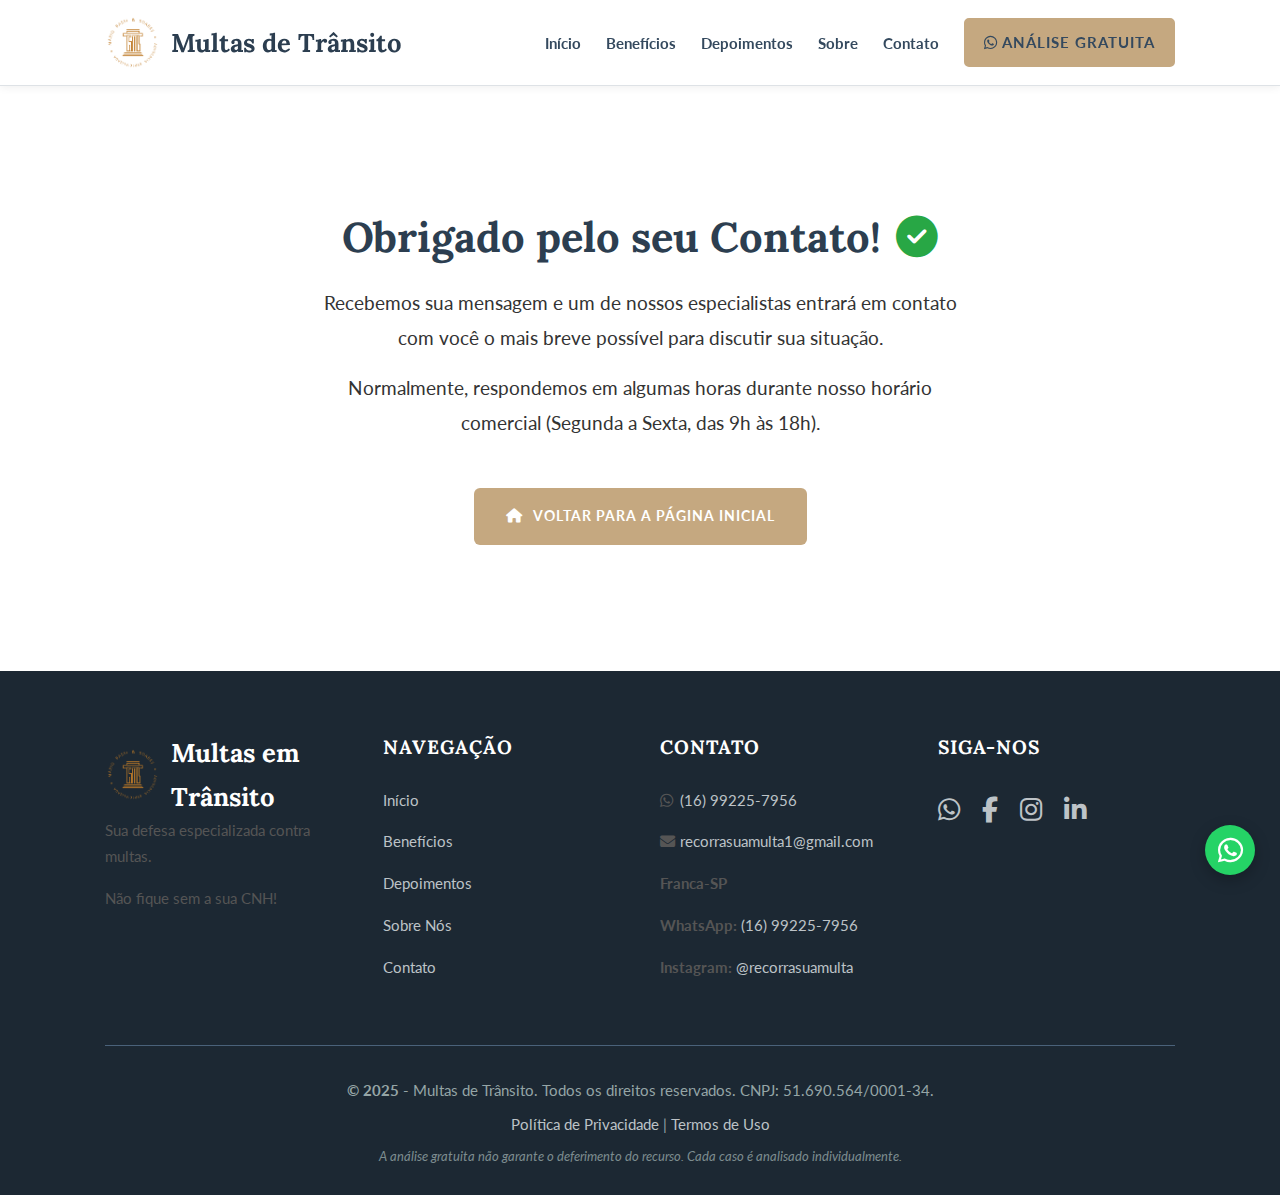
<file: obrigado.html>
<!DOCTYPE html>
<html lang="pt-BR">
<head>
    <meta charset="UTF-8">
    <meta name="google-site-verification" content="iOhN4o1NbIGbyvt4f6LHT_sOsU5mcIjLRd_bsUdoE7w" />
    <meta name="google-site-verification" content="85oS1NWiDkWfAjLGDGQRCvmpbntGTzzvlZMg_hYpHRo" />
    <meta name="viewport" content="width=device-width, initial-scale=1.0">
    <title>Multas de Trânsito | Contato recurso| Obrigado</title>
    <meta name="description" content="Especialistas em recursos de multas de trânsito. Defenda seus direitos, evite pontos na CNH, recorra e não fique sem carta. Análise gratuita da sua multa.">
    <meta name="recorrasuamulta" content="Defesa de Multas" />
    <meta name="robots" content="index, follow"/>
    <link rel="canonical" href="https://www.recorrasuamulta.com.br/obrigado.html" />
    <link rel="stylesheet" href="style.css?v=2">
    <link rel="stylesheet" href="https://cdnjs.cloudflare.com/ajax/libs/font-awesome/6.5.2/css/all.min.css">
    <link rel="canonical" href="https://recorrasuamulta.com.br/obrigado.html" />
    <link rel="icon" href="favicon.ico?v=3" type="image/x-icon">
    <meta property="og:title" content="Defesa de Multas" />
    <meta property="og:description" content="Evite perder sua CNH. Recorra com especialistas. Apresente defesa agora!" />
    <meta property="og:image" content="https://recorrasuamulta.com.br/#serviços" />
    <meta property="og:url" content="https://recorrasuamulta.com.br" />
    <meta property="og:type" content="website"/>
    <!-- Google tag (gtag.js) -->
    <script async src="https://www.googletagmanager.com/gtag/js?id=G-4NSZ78BC07"></script>
    <script>
      window.dataLayer = window.dataLayer || [];
      function gtag(){dataLayer.push(arguments);}
      gtag('js', new Date());
    
      gtag('config', 'G-4NSZ78BC07');
    </script>
</head>
<body>
    <header>
        <div class="container">
            <a href="index.html" class="logo"><img src="Logo_principal.png?v=3" alt="Soluções em Trânsito Logo" class="logo-img">Multas de Trânsito</a>
            <nav class="main-nav">
                <button class="menu-toggle" aria-label="Abrir menu" aria-expanded="false">
                    <i class="fas fa-bars"></i>
                </button>
                <ul>
                    <li><a href="index.html#inicio">Início</a></li>
                    <li><a href="index.html#solucao">Benefícios</a></li>
                    <li><a href="index.html#depoimentos">Depoimentos</a></li>
                    <li><a href="index.html#sobre">Sobre</a></li>
                    <li><a href="index.html#contato">Contato</a></li>
                    <li><a href="https://wa.me/5516992257956?text=Ol%C3%A1%2C%20Vi%20o%20servi%C3%A7o%20de%20voc%C3%AAs%20no%20site%2C%20estou%20precisando%20de%20ajuda%20com%20a%20CNH%20e%20gostaria%20de%20uma%20an%C3%A1lise%20gratuita." class="btn btn-primary nav-cta" target="_blank"> <i class="fab fa-whatsapp"></i> Análise Gratuita</a></li>
                </ul>
            </nav>
        </div>
    </header>

    <main>
        <div class="thank-you-container">
            <h1>Obrigado pelo seu Contato! <i class="fas fa-check-circle" style="color: var(--success-color);"></i></h1>
            <p>Recebemos sua mensagem e um de nossos especialistas entrará em contato com você o mais breve possível para discutir sua situação.</p>
            <p>Normalmente, respondemos em algumas horas durante nosso horário comercial (Segunda a Sexta, das 9h às 18h).</p>
            <a href="index.html" class="btn btn-secondary"><i class="fas fa-home"></i> Voltar para a Página Inicial</a>
        </div>
    </main>

    <footer>
        <div class="container">
            <div class="footer-content">
                <div class="footer-logo">
                    <a href="index.html" class="logo"><img src="Logo_principal.png?v=3" alt="Multas em Trânsito Logo" class="logo-img">Multas em Trânsito</a>
                    <p>Sua defesa especializada contra multas.</p>
                    <p>Não fique sem a sua CNH!</p>

                </div>
                <div class="footer-nav">
                    <h4>Navegação</h4>
                    <ul>
                        <li><a href="index.html#inicio">Início</a></li>
                        <li><a href="index.html#solucao">Benefícios</a></li>
                        <li><a href="index.html#depoimentos">Depoimentos</a></li>
                        <li><a href="index.html#sobre">Sobre Nós</a></li>
                        <li><a href="index.html#contato">Contato</a></li>
                    </ul>
                </div>
                <div class="footer-contact">
                    <h4>Contato</h4>
                    <p><i class="fab fa-whatsapp"></i><a href="https://wa.me/5516992257956?text=Ol%C3%A1%2C%20Vi%20o%20servi%C3%A7o%20de%20voc%C3%AAs%20no%20site%2C%20estou%20precisando%20de%20ajuda%20com%20a%20CNH%20e%20gostaria%20de%20uma%20an%C3%A1lise%20gratuita." target="_blank">(16) 99225-7956</a></p>
                    <p><i class="fas fa-envelope"></i><a href="mailto:recorrasuamulta1@gmail.com">recorrasuamulta1@gmail.com</a></p>
                    <p><strong>Franca-SP</strong></p>
                    <p><strong>WhatsApp:</strong> <a href="https://wa.me/5516992257956?text=Ol%C3%A1%2C%20Vi%20o%20servi%C3%A7o%20de%20voc%C3%AAs%20no%20site%2C%20estou%20precisando%20de%20ajuda%20com%20a%20CNH%20e%20gostaria%20de%20uma%20an%C3%A1lise%20gratuita." target="_blank">(16) 99225-7956</a></p>
                    <p><strong>Instagram:</strong> <a href="https://www.instagram.com/recorrasuamulta/" target="_blank">@recorrasuamulta</a></p>
                </div>
                <div class="footer-social">
                    <h4>Siga-nos</h4>
                    <a href="https://wa.me/5516992257956?text=Ol%C3%A1%2C%20Vi%20o%20servi%C3%A7o%20de%20voc%C3%AAs%20no%20site%2C%20estou%20precisando%20de%20ajuda%20com%20a%20CNH%20e%20gostaria%20de%20uma%20an%C3%A1lise%20gratuita." aria-label="WhatsApp"><i class="fab fa-whatsapp"></i></a>
                    <a href="#" aria-label="Facebook"><i class="fab fa-facebook-f"></i></a>
                    <a href="https://www.instagram.com/recorrasuamulta/" aria-label="Instagram" target="_blank"><i class="fab fa-instagram"></i></a>
                    <a href="#" aria-label="LinkedIn"><i class="fab fa-linkedin-in"></i></a>
                </div>
            </div>
            <hr>
            <div class="footer-bottom">
                 <p><strong>&copy; 2025</strong> - Multas de Trânsito. Todos os direitos reservados. CNPJ: 51.690.564/0001-34.</p>
                <p>
                    <a href="index.html#privacidade">Política de Privacidade</a> | <a href="index.html#termos">Termos de Uso</a>
                </p>
                <p class="disclaimer">A análise gratuita não garante o deferimento do recurso. Cada caso é analisado individualmente.</p>
            </div>
        </div>
    </footer>

    <a href="https://wa.me/5516992257956?text=Ol%C3%A1%2C%20Vi%20o%20servi%C3%A7o%20de%20voc%C3%AAs%20no%20site%2C%20estou%20precisando%20de%20ajuda%20com%20a%20CNH%20e%20gostaria%20de%20uma%20an%C3%A1lise%20gratuita." class="whatsapp-float" target="_blank" aria-label="Fale conosco pelo WhatsApp">
        <i class="fab fa-whatsapp"></i><span>Quero recorrer agora</span>
    </a>
    <script src="script.js?v=3"></script> </body>
</html>
</file>
<file: style.css>
/* ==========================================================================
   NOVO DESIGN - Por Gemini
   Paleta de Cores:
   - Primária (Chumbo): #2C3E50
   - Secundária (Azul Sóbrio): #34495E
   - Destaque (Dourado Suave): #C5A880
   - Fundo Claro: #F8F9FA
   Tipografia:
   - Títulos: 'Lora', serif
   - Corpo: 'Lato', sans-serif
   ========================================================================== */

/* Importação de Fontes do Google */
@import url('https://fonts.googleapis.com/css2?family=Lato:wght@400;700&family=Lora:wght@600;700&display=swap');

/* Reset Básico & Variáveis Globais */
:root {
    --primary-color: #2C3E50;    /* Chumbo / Ardósia Escuro */
    --secondary-color: #34495E; /* Azul Petróleo Escuro */
    --accent-color: #C5A880;     /* Dourado Suave / Bege */
    --text-color: #333333;
    --light-text-color: #FFFFFF;
    --bg-light-gray: #f8f9fa;
    --border-color: #dee2e6;
    --success-color: #28a745;
    --error-color: #dc3545;
    --font-primary: 'Lato', sans-serif;
    --font-headings: 'Lora', serif;
}

* {
    margin: 0;
    padding: 0;
    box-sizing: border-box;
}

html {
    scroll-behavior: smooth;
}

body {
    font-family: var(--font-primary);
    line-height: 1.7;
    color: var(--text-color);
    background-color: #fff;
    -webkit-font-smoothing: antialiased;
}

.container {
    width: 90%;
    max-width: 1100px;
    margin: 0 auto;
    padding: 0 15px;
}

h1, h2, h3, h4 {
    font-family: var(--font-headings);
    color: var(--primary-color);
    margin-bottom: 1.2rem;
    font-weight: 700;
}

h1 { font-size: 2.8rem; line-height: 1.2; }
h2 { font-size: 2.2rem; text-align: center; }
h3 { font-size: 1.4rem; color: var(--secondary-color); }

p {
    margin-bottom: 1rem;
    color: #555;
}

a {
    text-decoration: none;
    color: var(--accent-color);
    transition: color 0.3s ease;
}

a:hover {
    color: var(--primary-color);
}

ul, ol {
    list-style: none;
}

img {
    max-width: 100%;
    height: auto;
    display: block;
}

.section-padding {
    padding: 80px 0;
}

.bg-light {
    background-color: var(--bg-light-gray);
    border-top: 1px solid #e9ecef;
    border-bottom: 1px solid #e9ecef;
}

.bg-primary {
    background-color: var(--primary-color);
}

.text-light p, .text-light h1, .text-light h2, .text-light h3, .text-light h4 {
    color: var(--light-text-color);
}
.text-light a {
    color: var(--accent-color);
}
.text-light a:hover {
    color: #fff;
}

.text-center {
    text-align: center;
}

/* Botões */
.btn {
    display: inline-block;
    padding: 14px 30px;
    border-radius: 6px;
    font-weight: bold;
    text-transform: uppercase;
    transition: all 0.3s ease;
    border: 2px solid transparent;
    cursor: pointer;
    font-size: 0.9rem;
    letter-spacing: 1px;
    font-family: var(--font-primary);
}

.btn-primary {
    background-color: var(--accent-color);
    color: var(--light-text-color);
    border-color: var(--accent-color);
}

.btn-primary:hover {
    background-color: #b3956d;
    border-color: #b3956d;
    color: var(--light-text-color);
    transform: translateY(-3px);
    box-shadow: 0 5px 15px rgba(0,0,0,0.1);
}

.btn-secondary {
    background-color: var(--accent-color);
    color: var(--light-text-color);
}
.btn-secondary:hover {
    background-color: var(--secondary-color);
    color: var(--light-text-color);
    transform: translateY(-3px);
}

.btn-large {
    padding: 18px 40px;
    font-size: 1.1rem;
}

/* Header */
header {
    background-color: #fff;
    padding: 15px 0;
    border-bottom: 1px solid var(--border-color);
    position: sticky;
    top: 0;
    z-index: 1000;
    box-shadow: 0 2px 8px rgba(0,0,0,0.06);
}

header .container {
    display: flex;
    justify-content: space-between;
    align-items: center;
}

.logo {
    font-size: 1.6rem;
    font-weight: bold;
    color: var(--primary-color);
    font-family: var(--font-headings);
    display: flex;
    align-items: center;
}

.logo-img {
    height: 55px;
    margin-right: 12px;
}

.main-nav ul {
    display: flex;
    align-items: center;
}

.main-nav ul li {
    margin-left: 25px;
}

.main-nav ul li a {
    color: var(--secondary-color);
    font-weight: 700;
    padding-bottom: 5px;
    position: relative;
    font-size: 0.95rem;
}
.main-nav ul li a:not(.nav-cta)::after {
    content: '';
    position: absolute;
    bottom: 0;
    left: 50%;
    transform: translateX(-50%);
    width: 0;
    height: 2px;
    background-color: var(--accent-color);
    transition: width 0.3s ease;
}
.main-nav ul li a:not(.nav-cta):hover::after {
    width: 100%;
}

.nav-cta {
    padding: 10px 18px !important;
    border-radius: 5px;
}

.menu-toggle {
    display: none;
    background: none;
    border: none;
    font-size: 1.8rem;
    color: var(--primary-color);
    cursor: pointer;
}

/* Hero Section */
.hero {
    background: linear-gradient(rgba(10, 20, 30, 0.5), rgba(10, 20, 30, 0.7)), url('./equipe.JPG?v=2') no-repeat center center/cover;
    background-attachment: fixed; /* Efeito Parallax */
    color: var(--light-text-color);
    padding: 120px 0;
    text-align: center;
}


.hero h1 {
    color: var(--light-text-color);
    text-shadow: 1px 1px 5px rgba(0,0,0,0.5);
    margin-bottom: 1rem;
}

.hero .hero-sub-guarantee {
    font-size: 1.4rem;
    font-weight: 400;
    font-style: italic;
    color: var(--accent-color);
    margin-top: 0.5rem;
    margin-bottom: 2rem;
    text-shadow: none;
}

.hero .subtitle {
    font-size: 1.2rem;
    max-width: 750px;
    margin: 0 auto 2.5rem auto;
    color: #e9ecef;
}

.hero-benefits {
    display: flex;
    justify-content: center;
    gap: 40px;
    margin-top: 3.5rem;
}
.hero-benefits div {
    display: flex;
    align-items: center;
    gap: 10px;
    font-size: 1rem;
    opacity: 0.95;
}
.hero-benefits i {
    color: var(--accent-color);
    font-size: 1.3em;
}

/* Seção Problema */
.problem-list {
    list-style: none;
    margin-top: 2rem;
    display: grid;
    grid-template-columns: 1fr 1fr;
    gap: 20px;
}
.problem-list li {
    display: flex;
    align-items: center;
    gap: 15px;
    font-size: 1.1rem;
    padding: 15px;
    background-color: #fff;
    border: 1px solid var(--border-color);
    border-left: 5px solid var(--accent-color);
    border-radius: 4px;
}
.problem-list i {
    color: var(--accent-color);
    font-size: 1.5em;
}

/* Seção Solução */
.solution-features {
    display: grid;
    grid-template-columns: repeat(auto-fit, minmax(250px, 1fr));
    gap: 30px;
    margin-top: 3rem;
    margin-bottom: 2rem;
}
.feature-item {
    background-color: #fff;
    padding: 30px;
    border-radius: 6px;
    text-align: center;
    border: 1px solid var(--border-color);
    transition: transform 0.3s ease, box-shadow 0.3s ease;
}
.feature-item:hover {
    transform: translateY(-8px);
    box-shadow: 0 10px 25px rgba(44, 62, 80, 0.12);
}
.feature-item i {
    font-size: 2.8rem;
    color: var(--accent-color);
    margin-bottom: 1.5rem;
}

/* Seção Como Funciona */
.process-steps {
    margin-top: 3rem;
    position: relative;
}
/* Linha do tempo visual */
.process-steps::before {
    content: '';
    position: absolute;
    left: 25px;
    top: 20px;
    bottom: 20px;
    width: 2px;
    background-color: var(--border-color);
}

.process-steps li {
    display: flex;
    align-items: flex-start;
    gap: 25px;
    margin-bottom: 2rem;
    position: relative;
    padding-left: 50px; /* Espaço para a linha */
}
.process-steps li:last-child { margin-bottom: 0; }
.step-number {
    background-color: var(--primary-color);
    color: white;
    font-size: 1.4rem;
    font-family: var(--font-headings);
    width: 50px;
    height: 50px;
    border-radius: 50%;
    display: flex;
    align-items: center;
    justify-content: center;
    flex-shrink: 0;
    position: absolute;
    left: 0;
    top: 0;
    z-index: 2;
    border: 3px solid #fff;
}
.step-content {
    padding: 20px;
    background-color: #fff;
    border-radius: 6px;
    border: 1px solid var(--border-color);
    width: 100%;
}
.step-content h3 { margin-top: 0; }

/* Seção Sobre Nós */
.about-us-container {
    display: flex;
    gap: 50px;
    align-items: center;
}
.about-us-image { flex: 1; }
.about-us-image img {
    border-radius: 8px;
    box-shadow: 0 15px 30px rgba(0,0,0,0.1);
}
.about-us-content { flex: 1.5; }
.about-us-content h3 { border-bottom: 2px solid var(--accent-color); display: inline-block; padding-bottom: 5px; margin-bottom: 1rem; }
.about-us-content ul { list-style: none; padding-left: 0; margin-top: 1.5rem; }
.about-us-content ul li {
    margin-bottom: 0.8rem;
    display: flex;
    align-items: center;
    gap: 12px;
}
.about-us-content ul li i {
    color: var(--accent-color);
    font-size: 1.5em;
}

/* Seção Serviços */
.services-grid {
    display: grid;
    grid-template-columns: repeat(auto-fit, minmax(280px, 1fr));
    gap: 30px;
    margin-top: 3rem;
}
.service-card {
    background-color: #fff;
    padding: 30px;
    border-radius: 6px;
    text-align: center;
    box-shadow: 0 4px 10px rgba(0,0,0,0.04);
    border-bottom: 4px solid transparent;
    transition: transform 0.3s ease, box-shadow 0.3s ease, border-color 0.3s ease;
}
.service-card:hover {
    transform: translateY(-8px);
    box-shadow: 0 12px 25px rgba(44, 62, 80, 0.1);
    border-bottom-color: var(--accent-color);
}
.service-card i {
    font-size: 2.8rem;
    color: var(--primary-color);
    margin-bottom: 1.5rem;
    transition: color 0.3s ease;
}
.service-card:hover i { color: var(--accent-color); }
.service-card h3 { margin-bottom: 0.5rem; font-size: 1.3rem; }

/* Seção Depoimentos */
.testimonials-grid {
    display: grid;
    grid-template-columns: repeat(auto-fit, minmax(300px, 1fr));
    gap: 30px;
    margin-top: 3rem;
}
.testimonial-card {
    background-color: #fff;
    padding: 30px;
    border-radius: 8px;
    border: 1px solid var(--border-color);
    box-shadow: 0 4px 10px rgba(0,0,0,0.04);
    display: flex;
    flex-direction: column;
    align-items: center;
    text-align: center;
}
.testimonial-img {
    width: 80px;
    height: 80px;
    border-radius: 50%;
    object-fit: cover;
    margin-bottom: 1.5rem;
    border: 4px solid var(--accent-color);
}
.testimonial-card p {
    font-style: italic;
    color: #555;
    margin-bottom: 1.5rem;
    flex-grow: 1;
    position: relative;
    padding: 0 10px;
}
.testimonial-card p::before { content: '“'; font-size: 3rem; color: var(--border-color); position: absolute; left: -10px; top: -10px; }
.testimonial-card h4 { color: var(--primary-color); font-size: 1rem; font-weight: 700; }

/* Seção de Contato */
.contact-wrapper {
    display: flex;
    flex-wrap: wrap;
    gap: 40px;
    margin-top: 3rem;
}
.contact-form { flex: 2 1 400px; }
.contact-info { flex: 1 1 300px; padding: 25px; background: var(--bg-light-gray); border-radius: 6px; }
.form-group { margin-bottom: 1.5rem; }
.form-group label { display: block; margin-bottom: 0.5rem; font-weight: bold; color: var(--primary-color); }
.form-group input, .form-group textarea {
    width: 100%;
    padding: 14px;
    border: 1px solid var(--border-color);
    border-radius: 5px;
    font-size: 1rem;
    font-family: var(--font-primary);
    transition: border-color 0.3s, box-shadow 0.3s;
}
.form-group textarea { resize: vertical; min-height: 140px; }
.form-group input:focus, .form-group textarea:focus {
    outline: none;
    border-color: var(--accent-color);
    box-shadow: 0 0 0 3px rgba(197, 168, 128, 0.25);
}
.privacy-notice { font-size: 0.85rem; color: #777; margin-top: 1.5rem; }
.contact-info h3, .contact-info h4 { color: var(--primary-color); }
.contact-info p { margin-bottom: 1.2rem; display: flex; align-items: flex-start; gap: 12px; }
.contact-info i { color: var(--primary-color); width: 20px; margin-top: 4px; }

/* Seções de Texto Legal */
.legal-text { max-width: 800px; margin: 0 auto; }
.legal-text h2 { text-align: center; }
.legal-text h3 { margin-top: 2rem; margin-bottom: 0.8rem; border-bottom: 1px solid var(--border-color); padding-bottom: 8px; }

/* Rodapé */
footer {
    background-color: #1c2833;
    color: #bdc3c7;
    padding: 60px 0 20px 0;
    font-size: 0.95rem;
}
footer .logo { color: var(--light-text-color); }
footer h4 { color: var(--light-text-color); margin-bottom: 1.5rem; font-size: 1.2rem; text-transform: uppercase; letter-spacing: 1px; }
.footer-content { display: grid; grid-template-columns: repeat(auto-fit, minmax(220px, 1fr)); gap: 40px; margin-bottom: 3rem; }
.footer-nav ul li, .footer-contact p { margin-bottom: 1rem; }
.footer-nav ul li a, .footer-contact a { color: #bdc3c7; transition: color 0.3s ease; }
.footer-nav ul li a:hover, .footer-contact a:hover { color: var(--accent-color); }
.footer-social a { color: #bdc3c7; font-size: 1.6rem; margin-right: 18px; transition: color 0.3s ease, transform 0.3s ease; }
.footer-social a:hover { color: var(--accent-color); transform: translateY(-3px); }
.footer-contact i { width: 20px; }
footer hr { border: 0; border-top: 1px solid #4a627a; margin: 2rem 0; }
.footer-bottom { text-align: center; }
.footer-bottom p { margin-bottom: 0.5rem; color: #95a5a6; }
.footer-bottom a { color: #bdc3c7; }
.footer-bottom a:hover { color: var(--accent-color); }
.disclaimer { font-size: 0.8rem; font-style: italic; opacity: 0.8; }


/* Botão Flutuante WhatsApp */
.whatsapp-float {
    position: fixed;
    bottom: 25px;
    right: 25px;
    background-color: #25D366;
    color: var(--light-text-color);
    border-radius: 50px;
    box-shadow: 0 5px 15px rgba(0,0,0,0.25);
    display: flex;
    align-items: center;
    justify-content: center;
    z-index: 999;
    transition: all 0.4s cubic-bezier(0.68, -0.55, 0.27, 1.55);
    overflow: hidden;
    text-decoration: none;
    height: 55px;
    width: 55px;
}
.whatsapp-float:hover {
    width: 200px;
    background-color: #1DAE54;
    color: var(--light-text-color);
}
.whatsapp-float i { font-size: 1.8rem; transition: transform 0.3s ease; }
.whatsapp-float:hover i { transform: scale(0); }
.whatsapp-float span {
    font-size: 0.95rem;
    font-weight: 700;
    white-space: nowrap;
    color: var(--light-text-color);
    position: absolute;
    transform: scale(0);
    transition: transform 0.3s ease;
}
.whatsapp-float:hover span { transform: scale(1); }

/* Responsividade */
@media (max-width: 992px) {
    .about-us-container {
        flex-direction: column;
        text-align: center;
    }
    .about-us-image {
        margin-bottom: 2rem;
        max-width: 400px;
    }
    .problem-list {
        grid-template-columns: 1fr;
    }
}


/* Seção Solução */
.solution-features {
    display: grid;
    grid-template-columns: repeat(auto-fit, minmax(250px, 1fr));
    gap: 30px;
    margin-top: 3rem;
    margin-bottom: 2rem;
}
.feature-item {
    background-color: #fff;
    padding: 30px;
    border-radius: 6px;
    text-align: center;
    border: 1px solid var(--border-color);
    transition: transform 0.3s ease, box-shadow 0.3s ease;
}
.feature-item:hover {
    transform: translateY(-8px);
    box-shadow: 0 10px 25px rgba(44, 62, 80, 0.12);
}
.feature-item i {
    font-size: 2.8rem;
    color: var(--accent-color);
    margin-bottom: 1.5rem;
}

/* Seção Como Funciona */
.process-steps {
    margin-top: 3rem;
    position: relative;
}
/* Linha do tempo visual */
.process-steps::before {
    content: '';
    position: absolute;
    left: 25px;
    top: 20px;
    bottom: 20px;
    width: 2px;
    background-color: var(--border-color);
}

.process-steps li {
    display: flex;
    align-items: flex-start;
    gap: 25px;
    margin-bottom: 2rem;
    position: relative;
    padding-left: 50px; /* Espaço para a linha */
}
.process-steps li:last-child { margin-bottom: 0; }
.step-number {
    background-color: var(--primary-color);
    color: white;
    font-size: 1.4rem;
    font-family: var(--font-headings);
    width: 50px;
    height: 50px;
    border-radius: 50%;
    display: flex;
    align-items: center;
    justify-content: center;
    flex-shrink: 0;
    position: absolute;
    left: 0;
    top: 0;
    z-index: 2;
    border: 3px solid #fff;
}
.step-content {
    padding: 20px;
    background-color: #fff;
    border-radius: 6px;
    border: 1px solid var(--border-color);
    width: 100%;
}
.step-content h3 { margin-top: 0; }

/* Seção Sobre Nós */
.about-us-container {
    display: flex;
    gap: 50px;
    align-items: center;
}
.about-us-image { flex: 1; }
.about-us-image img {
    border-radius: 8px;
    box-shadow: 0 15px 30px rgba(0,0,0,0.1);
}
.about-us-content { flex: 1.5; }
.about-us-content h3 { border-bottom: 2px solid var(--accent-color); display: inline-block; padding-bottom: 5px; margin-bottom: 1rem; }
.about-us-content ul { list-style: none; padding-left: 0; margin-top: 1.5rem; }
.about-us-content ul li {
    margin-bottom: 0.8rem;
    display: flex;
    align-items: center;
    gap: 12px;
}
.about-us-content ul li i {
    color: var(--accent-color);
    font-size: 1.2rem;
}

/* Seção Serviços */
.services-grid {
    display: grid;
    grid-template-columns: repeat(auto-fit, minmax(280px, 1fr));
    gap: 30px;
    margin-top: 3rem;
}
.service-card {
    background-color: #fff;
    padding: 30px;
    border-radius: 6px;
    text-align: center;
    box-shadow: 0 4px 10px rgba(0,0,0,0.04);
    border-bottom: 4px solid transparent;
    transition: transform 0.3s ease, box-shadow 0.3s ease, border-color 0.3s ease;
}
.service-card:hover {
    transform: translateY(-8px);
    box-shadow: 0 12px 25px rgba(44, 62, 80, 0.1);
    border-bottom-color: var(--accent-color);
}
.service-card i {
    font-size: 2.8rem;
    color: var(--primary-color);
    margin-bottom: 1.5rem;
    transition: color 0.3s ease;
}
.service-card:hover i { color: var(--accent-color); }
.service-card h3 { margin-bottom: 0.5rem; font-size: 1.3rem; }

/* Seção Depoimentos */
.testimonials-grid {
    display: grid;
    grid-template-columns: repeat(auto-fit, minmax(300px, 1fr));
    gap: 30px;
    margin-top: 3rem;
}
.testimonial-card {
    background-color: #fff;
    padding: 30px;
    border-radius: 8px;
    border: 1px solid var(--border-color);
    box-shadow: 0 4px 10px rgba(0,0,0,0.04);
    display: flex;
    flex-direction: column;
    align-items: center;
    text-align: center;
}
.testimonial-img {
    width: 80px;
    height: 80px;
    border-radius: 50%;
    object-fit: cover;
    margin-bottom: 1.5rem;
    border: 4px solid var(--accent-color);
}
.testimonial-card p {
    font-style: italic;
    color: #555;
    margin-bottom: 1.5rem;
    flex-grow: 1;
    position: relative;
    padding: 0 10px;
}
.testimonial-card p::before { content: '“'; font-size: 3rem; color: var(--border-color); position: absolute; left: -10px; top: -10px; }
.testimonial-card h4 { color: var(--primary-color); font-size: 1rem; font-weight: 700; }

/* Seção de Contato */
.contact-wrapper {
    display: flex;
    flex-wrap: wrap;
    gap: 40px;
    margin-top: 3rem;
}
.contact-form { flex: 2 1 400px; }
.contact-info { flex: 1 1 300px; padding: 25px; background: var(--bg-light-gray); border-radius: 6px; }
.form-group { margin-bottom: 1.5rem; }
.form-group label { display: block; margin-bottom: 0.5rem; font-weight: bold; color: var(--primary-color); }
.form-group input, .form-group textarea {
    width: 100%;
    padding: 14px;
    border: 1px solid var(--border-color);
    border-radius: 5px;
    font-size: 1rem;
    font-family: var(--font-primary);
    transition: border-color 0.3s, box-shadow 0.3s;
}
.form-group textarea { resize: vertical; min-height: 140px; }
.form-group input:focus, .form-group textarea:focus {
    outline: none;
    border-color: var(--accent-color);
    box-shadow: 0 0 0 3px rgba(197, 168, 128, 0.25);
}
.privacy-notice { font-size: 0.85rem; color: #777; margin-top: 1.5rem; }
.contact-info h3, .contact-info h4 { color: var(--primary-color); }
.contact-info p { margin-bottom: 1.2rem; display: flex; align-items: flex-start; gap: 12px; }
.contact-info i { color: var(--primary-color); width: 20px; margin-top: 4px; }

/* Seções de Texto Legal */
.legal-text { max-width: 800px; margin: 0 auto; }
.legal-text h2 { text-align: center; }
.legal-text h3 { margin-top: 2rem; margin-bottom: 0.8rem; border-bottom: 1px solid var(--border-color); padding-bottom: 8px; }

/* Rodapé */
footer {
    background-color: #1c2833;
    color: #bdc3c7;
    padding: 60px 0 20px 0;
    font-size: 0.95rem;
}
footer .logo { color: var(--light-text-color); }
footer h4 { color: var(--light-text-color); margin-bottom: 1.5rem; font-size: 1.2rem; text-transform: uppercase; letter-spacing: 1px; }
.footer-content { display: grid; grid-template-columns: repeat(auto-fit, minmax(220px, 1fr)); gap: 40px; margin-bottom: 3rem; }
.footer-nav ul li, .footer-contact p { margin-bottom: 1rem; }
.footer-nav ul li a, .footer-contact a { color: #bdc3c7; transition: color 0.3s ease; }
.footer-nav ul li a:hover, .footer-contact a:hover { color: var(--accent-color); }
.footer-social a { color: #bdc3c7; font-size: 1.6rem; margin-right: 18px; transition: color 0.3s ease, transform 0.3s ease; }
.footer-social a:hover { color: var(--accent-color); transform: translateY(-3px); }
.footer-contact i { width: 20px; }
footer hr { border: 0; border-top: 1px solid #4a627a; margin: 2rem 0; }
.footer-bottom { text-align: center; }
.footer-bottom p { margin-bottom: 0.5rem; color: #95a5a6; }
.footer-bottom a { color: #bdc3c7; }
.footer-bottom a:hover { color: var(--accent-color); }
.disclaimer { font-size: 0.8rem; font-style: italic; opacity: 0.8; }


/* Botão Flutuante WhatsApp */
.whatsapp-float {
    position: fixed;
    bottom: 25px;
    right: 25px;
    background-color: #25D366;
    color: var(--light-text-color);
    border-radius: 50px;
    box-shadow: 0 5px 15px rgba(0,0,0,0.25);
    display: flex;
    align-items: center;
    justify-content: center;
    z-index: 999;
    transition: all 0.4s cubic-bezier(0.68, -0.55, 0.27, 1.55);
    overflow: hidden;
    text-decoration: none;
    height: 55px;
    width: 55px;
}
.whatsapp-float:hover {
    width: 200px;
    background-color: #1DAE54;
    color: var(--light-text-color);
}
.whatsapp-float i { font-size: 1.8rem; transition: transform 0.3s ease; }
.whatsapp-float:hover i { transform: scale(0); }
.whatsapp-float span {
    font-size: 0.95rem;
    font-weight: 700;
    white-space: nowrap;
    color: var(--light-text-color);
    position: absolute;
    transform: scale(0);
    transition: transform 0.3s ease;
}
.whatsapp-float:hover span { transform: scale(1); }


/* =================================== */
/* Estilos para a Página de Obrigado   */
/* =================================== */

.thank-you-container {
    display: flex;
    flex-direction: column;
    justify-content: center; /* Centraliza verticalmente */
    align-items: center;     /* Centraliza horizontalmente */
    text-align: center;
    min-height: 65vh;      /* Garante que o conteúdo ocupe a maior parte da tela, empurrando o footer para baixo */
    padding: 40px 20px;
  }
  
  .thank-you-container h1 {
    font-size: 2.6rem;
    color: var(--primary-color);
    margin-bottom: 1.5rem;
    display: flex; /* Para alinhar o texto e o ícone perfeitamente */
    align-items: center;
    gap: 15px;     /* Espaço entre o texto e o ícone */
  }
  
  .thank-you-container p {
    font-size: 1.2rem;
    color: var(--text-color);
    max-width: 650px; /* Melhora a legibilidade em telas grandes */
    line-height: 1.8;
    margin-bottom: 1rem;
  }
  
  .thank-you-container .btn {
    margin-top: 2rem; /* Adiciona um espaço antes do botão */
    display: inline-flex;
    align-items: center;
    gap: 10px;
  }

  
/* Responsividade */
@media (max-width: 992px) {
    .process-steps::before { display: none; }
    .process-steps li { padding-left: 0; }
    .step-number { position: static; margin: 0 auto 1rem auto; }
    .process-steps li { flex-direction: column; align-items: center; text-align: center; }
    .about-us-container {
        flex-direction: column;
        text-align: center;
    }
    .about-us-image {
        margin-bottom: 2rem;
        max-width: 400px;
    }
    .problem-list {
        grid-template-columns: 1fr;
    }
}

@media (max-width: 768px) {

    .hero {
        background: linear-gradient(rgba(10, 20, 30, 0.5), rgba(10, 20, 30, 0.7)), url('./equipe2.JPG') no-repeat center center/cover;
        padding: 80px 0; /* Ajuste opcional de padding para mobile */
    }

    .section-padding { padding: 60px 0; }
    h1 { font-size: 2.4rem; }
    h2 { font-size: 2.0rem; }
    .main-nav ul {
        display: none;
        flex-direction: column;
        position: absolute;
        top: 100%;
        left: 0;
        width: 100%;
        background-color: #fff;
        border-top: 1px solid var(--border-color);
        box-shadow: 0 8px 10px rgba(0,0,0,0.1);
        padding-bottom: 10px;
    }
    .main-nav ul.active { display: flex; }
    .main-nav ul li { margin: 0; width: 100%; text-align: center; }
    .main-nav ul li a { display: block; padding: 18px; border-bottom: 1px solid #f0f0f0; font-size: 1.1rem; }
    .nav-cta { display: inline-block; margin: 15px auto; width: fit-content; }
    .menu-toggle { display: block; }
    .hero { padding: 80px 0; }
    .hero-benefits { flex-direction: column; gap: 20px; align-items: center; }
    .footer-content { grid-template-columns: 1fr; text-align: center; }
    .footer-logo { display: flex; flex-direction: column; align-items: center; }
    .footer-social { margin-top: 1.5rem; }
    .footer-social a { margin: 0 12px; }
    .whatsapp-float, .whatsapp-float:hover {
        width: 50px;
        height: 50px;
    }
    .whatsapp-float span { display: none; }
    .whatsapp-float:hover i { transform: none; }
    .whatsapp-float i { transform: scale(1); }
}
    .whatsapp-float, .whatsapp-float:hover {
        width: 50px;
        height: 50px;
    }
    .whatsapp-float span { display: none; }
    .whatsapp-float:hover i { transform: none; }
    .whatsapp-float i { transform: scale(1); }
</file>
